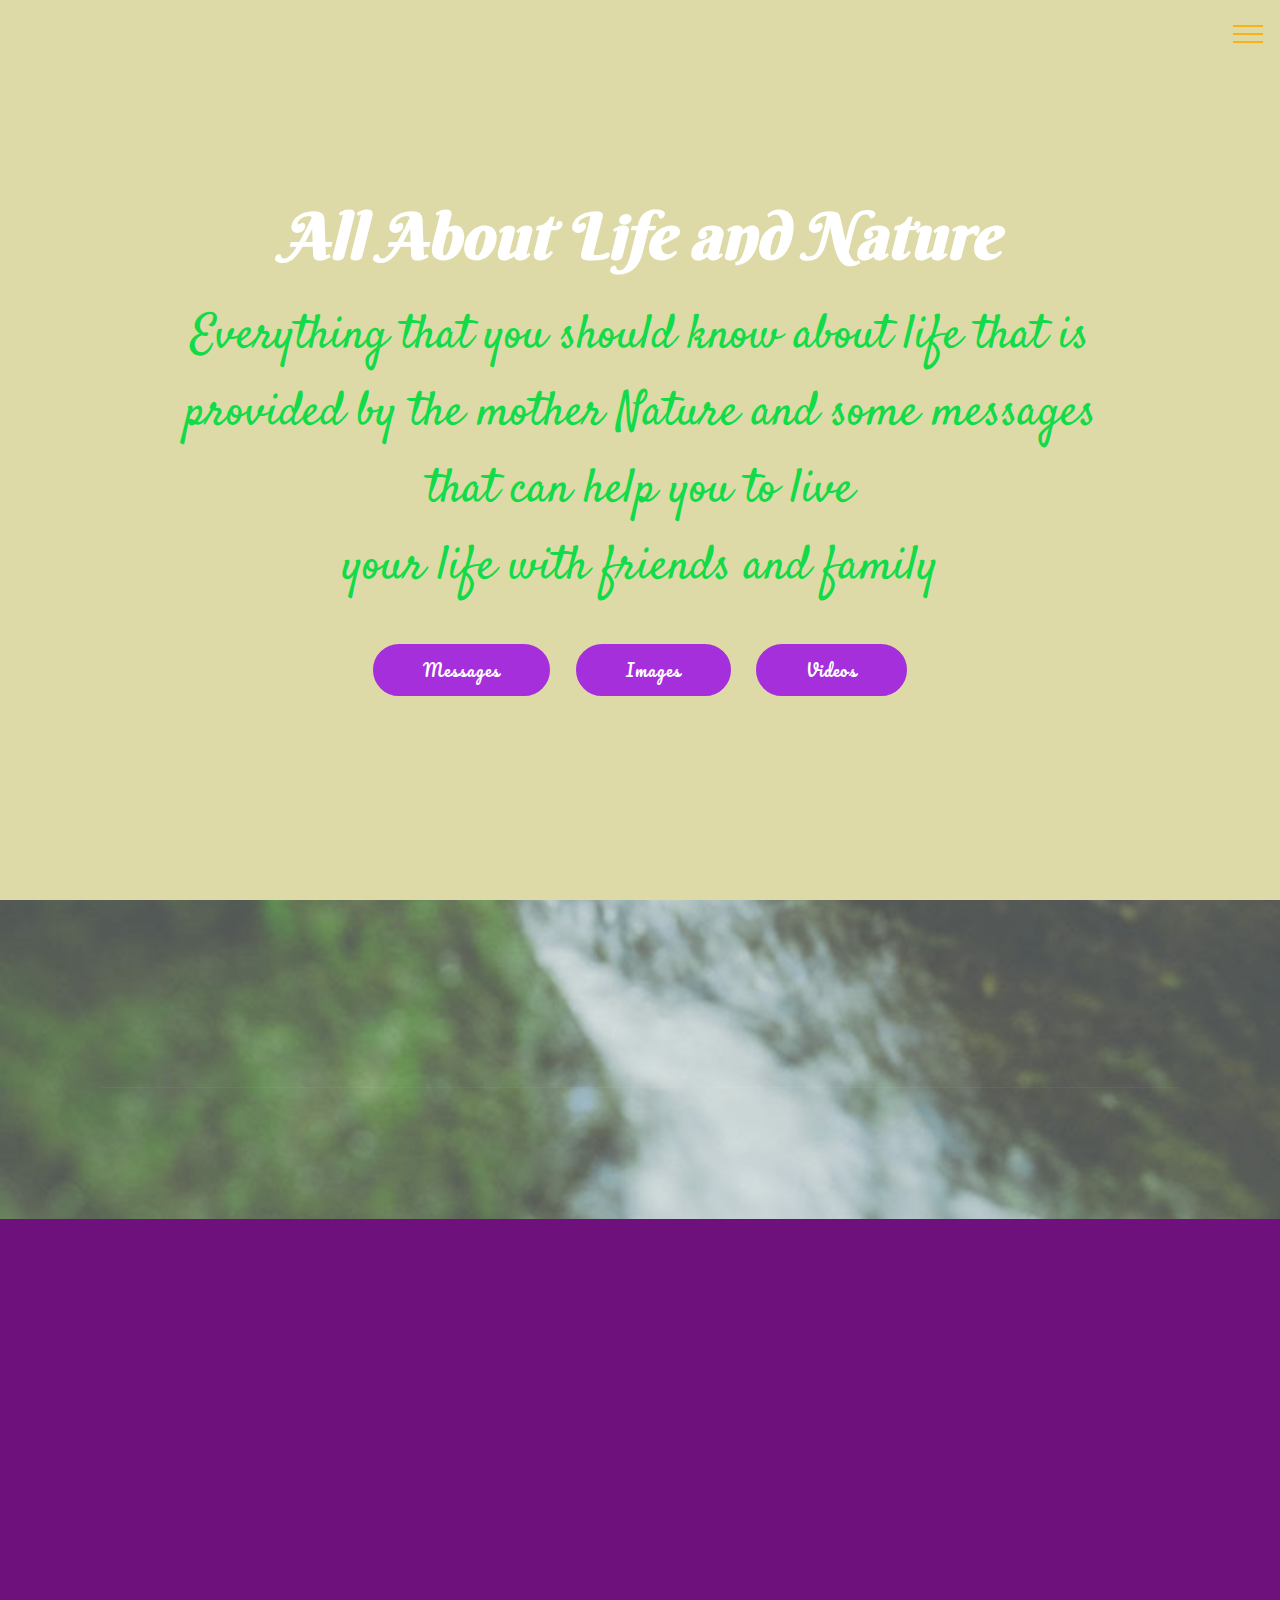
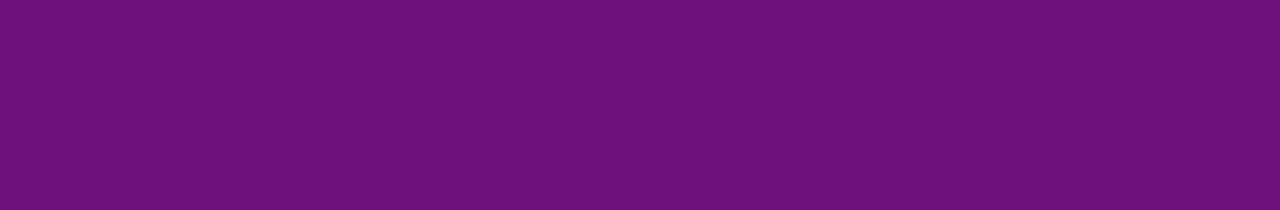
<file: index.html>
<!DOCTYPE html>
<html >
<head>
  <!-- Site made with Mobirise Website Builder v4.6.7, https://mobirise.com -->
  <meta charset="UTF-8">
  <meta http-equiv="X-UA-Compatible" content="IE=edge">
  <meta name="generator" content="Mobirise v4.6.7, mobirise.com">
  <meta name="viewport" content="width=device-width, initial-scale=1, minimum-scale=1">
  <link rel="shortcut icon" href="assets/images/logo2.png" type="image/x-icon">
  <meta name="description" content="">
  <title>Home</title>
  <link rel="stylesheet" href="assets/web/assets/mobirise-icons/mobirise-icons.css">
  <link rel="stylesheet" href="assets/tether/tether.min.css">
  <link rel="stylesheet" href="assets/soundcloud-plugin/style.css">
  <link rel="stylesheet" href="assets/bootstrap/css/bootstrap.min.css">
  <link rel="stylesheet" href="assets/bootstrap/css/bootstrap-grid.min.css">
  <link rel="stylesheet" href="assets/bootstrap/css/bootstrap-reboot.min.css">
  <link rel="stylesheet" href="assets/socicon/css/styles.css">
  <link rel="stylesheet" href="assets/dropdown/css/style.css">
  <link rel="stylesheet" href="assets/animatecss/animate.min.css">
  <link rel="stylesheet" href="assets/theme/css/style.css">
  <link rel="stylesheet" href="assets/mobirise/css/mbr-additional.css" type="text/css">
  
  
  
</head>
<body>
  <section class="menu cid-qQA0W8cyWG" once="menu" id="menu1-e">

    

    <nav class="navbar navbar-expand beta-menu navbar-dropdown align-items-center navbar-fixed-top collapsed bg-color transparent">
        <button class="navbar-toggler navbar-toggler-right" type="button" data-toggle="collapse" data-target="#navbarSupportedContent" aria-controls="navbarSupportedContent" aria-expanded="false" aria-label="Toggle navigation">
            <div class="hamburger">
                <span></span>
                <span></span>
                <span></span>
                <span></span>
            </div>
        </button>
        <div class="menu-logo">
            <div class="navbar-brand">
                
                
            </div>
        </div>
        <div class="collapse navbar-collapse" id="navbarSupportedContent">
            <ul class="navbar-nav nav-dropdown nav-right navbar-nav-top-padding" data-app-modern-menu="true"><li class="nav-item dropdown open">
                    <a class="nav-link link text-info dropdown-toggle display-4" href="index.html" data-toggle="dropdown-submenu" aria-expanded="true"><span class="mbri-add-submenu mbr-iconfont mbr-iconfont-btn" style="color: rgb(35, 35, 35);"></span>Menus</a><div class="dropdown-menu"><a class="text-info dropdown-item display-4" href="index.html"><span class="mbri-home mbr-iconfont mbr-iconfont-btn" style="color: rgb(35, 35, 35);"></span>Home</a><a class="text-info dropdown-item display-4" href="messages.html"><span class="mbri-edit mbr-iconfont mbr-iconfont-btn" style="color: rgb(35, 35, 35);"></span>Messages</a><a class="text-info dropdown-item display-4" href="images.html"><span class="mbri-image-gallery mbr-iconfont mbr-iconfont-btn" style="color: rgb(35, 35, 35);"></span>Images</a><a class="text-info dropdown-item display-4" href="videos.html"><span class="mbri-video mbr-iconfont mbr-iconfont-btn" style="color: rgb(35, 35, 35);"></span>Videos</a></div>
                </li>
                <li class="nav-item dropdown">
                    <a class="nav-link link dropdown-toggle text-info display-4" href="https://mobirise.com" data-toggle="dropdown-submenu" aria-expanded="false"><span class="mbri-search mbr-iconfont mbr-iconfont-btn" style="color: rgb(35, 35, 35);"></span>
                        
                        About Us
                    </a><div class="dropdown-menu"><a class="dropdown-item text-info display-4" href="https://mobirise.com"><span class="socicon socicon-facebook mbr-iconfont mbr-iconfont-btn"></span>Facebook</a><a class="dropdown-item text-info display-4" href="https://mobirise.com"><span class="socicon socicon-mail mbr-iconfont mbr-iconfont-btn"></span>Gmail</a></div>
                </li></ul>
            
        </div>
    </nav>
</section>

<section class="engine"><a href="https://mobirise.ws/l">html web builder</a></section><section class="cid-qQA0W9EpM3 mbr-fullscreen" data-bg-video="http://www.youtube.com/watch?v=uNCr7NdOJgw" id="header2-f">

    

    <div class="mbr-overlay" style="opacity: 0.4; background-color: rgb(196, 188, 59);"></div>

    <div class="container align-center">
        <div class="row justify-content-md-center">
            <div class="mbr-white col-md-10">
                <h1 class="mbr-section-title mbr-bold pb-3 mbr-fonts-style display-1"><em>All About Life and Nature</em></h1>
                
                <p class="mbr-text pb-3 mbr-fonts-style display-2">Everything that you should know about life that is provided by the mother Nature and some messages that can help you to live <br>your life with friends and family</p>
                <div class="mbr-section-btn"><a class="btn btn-md btn-info display-4" href="messages.html">Messages</a>
                    <a class="btn btn-md btn-info display-4" href="images.html">Images</a> <a class="btn btn-md btn-info display-4" href="videos.html">Videos</a></div>
            </div>
        </div>
    </div>
    
</section>

<section class="cid-qQA0Wb7DUY mbr-parallax-background" id="footer1-g">

    

    <div class="mbr-overlay" style="background-color: rgb(178, 204, 210); opacity: 0.4;"></div>

    <div class="container">
        <div class="media-container-row content text-white">
            <div class="col-12 col-md-3">
                <div class="media-wrap">
                    <a href="https://mobirise.com/">
                        <img src="assets/images/logo2.png" alt="Mobirise">
                    </a>
                </div>
            </div>
            <div class="col-12 col-md-3 mbr-fonts-style display-4">
                <h5 class="pb-3">
                    Address
                </h5>
                <p class="mbr-text">Mumbai, Maharashtra.<br>India.</p>
            </div>
            <div class="col-12 col-md-3 mbr-fonts-style display-4">
                <h5 class="pb-3">
                    Contacts
                </h5>
                <p class="mbr-text">
                    <a href="mailto:azurebryn.2018@gmail.com">Email: azurebryn.2018@gmail.com</a><br></p>
            </div>
            <div class="col-12 col-md-3 mbr-fonts-style display-4">
                <h5 class="pb-3"></h5>
                <p class="mbr-text"></p>
            </div>
        </div>
        <div class="footer-lower">
            <div class="media-container-row">
                <div class="col-sm-12">
                    <hr>
                </div>
            </div>
            <div class="media-container-row mbr-white">
                <div class="col-sm-6 copyright">
                    <p class="mbr-text mbr-fonts-style display-7">
                        © Copyright 2017 Mobirise - All Rights Reserved
                    </p>
                </div>
                <div class="col-md-6">
                    <div class="social-list align-right">
                        <div class="soc-item">
                            <a href="https://twitter.com/mobirise" target="_blank">
                                <span class="mbr-iconfont mbr-iconfont-social socicon-mail socicon"></span>
                            </a>
                        </div>
                        <div class="soc-item">
                            <a href="https://www.facebook.com/pages/Mobirise/1616226671953247" target="_blank">
                                <span class="socicon-facebook socicon mbr-iconfont mbr-iconfont-social"></span>
                            </a>
                        </div>
                        
                        
                        
                        
                    </div>
                </div>
            </div>
        </div>
    </div>
</section>

<section class="mbr-gallery mbr-section mbr-section--no-padding mbr-soundcloud-container" id="soundcloud1-14" data-rv-view="9" style="background-color: rgb(111, 17, 124); padding-top: 6rem; padding-bottom: 6rem;">
    <!-- Gallery -->
    <div class="mbr-section__container mbr-gallery-layout-article addons-container addons-row">
            <div class=" addons-container-inner">
                <figure class="mbr-figure mbr-figure--wysiwyg mbr-figure--full-width mbr-figure--caption-outside-bottom">
                    <iframe class="mbr-embedded-video" frameborder="0" allowfullscreen="" src="https://w.soundcloud.com/player/?url=http%3A%2F%2Fapi.soundcloud.com%2Ftracks%2F234652184&amp;amp;auto_play=true&amp;amp;hide_related=false&amp;amp;show_comments=true&amp;amp;show_user=true&amp;amp;show_reposts=false&amp;amp;visual=true"></iframe>
                </figure>
            </div>
        <div class="clearfix"></div>
    </div>
</section>


  <script src="assets/web/assets/jquery/jquery.min.js"></script>
  <script src="assets/popper/popper.min.js"></script>
  <script src="assets/tether/tether.min.js"></script>
  <script src="assets/bootstrap/js/bootstrap.min.js"></script>
  <script src="assets/dropdown/js/script.min.js"></script>
  <script src="assets/smoothscroll/smooth-scroll.js"></script>
  <script src="assets/viewportchecker/jquery.viewportchecker.js"></script>
  <script src="assets/ytplayer/jquery.mb.ytplayer.min.js"></script>
  <script src="assets/vimeoplayer/jquery.mb.vimeo_player.js"></script>
  <script src="assets/parallax/jarallax.min.js"></script>
  <script src="assets/touchswipe/jquery.touch-swipe.min.js"></script>
  <script src="assets/theme/js/script.js"></script>
  
  
  <input name="animation" type="hidden">
  </body>
</html>
</file>
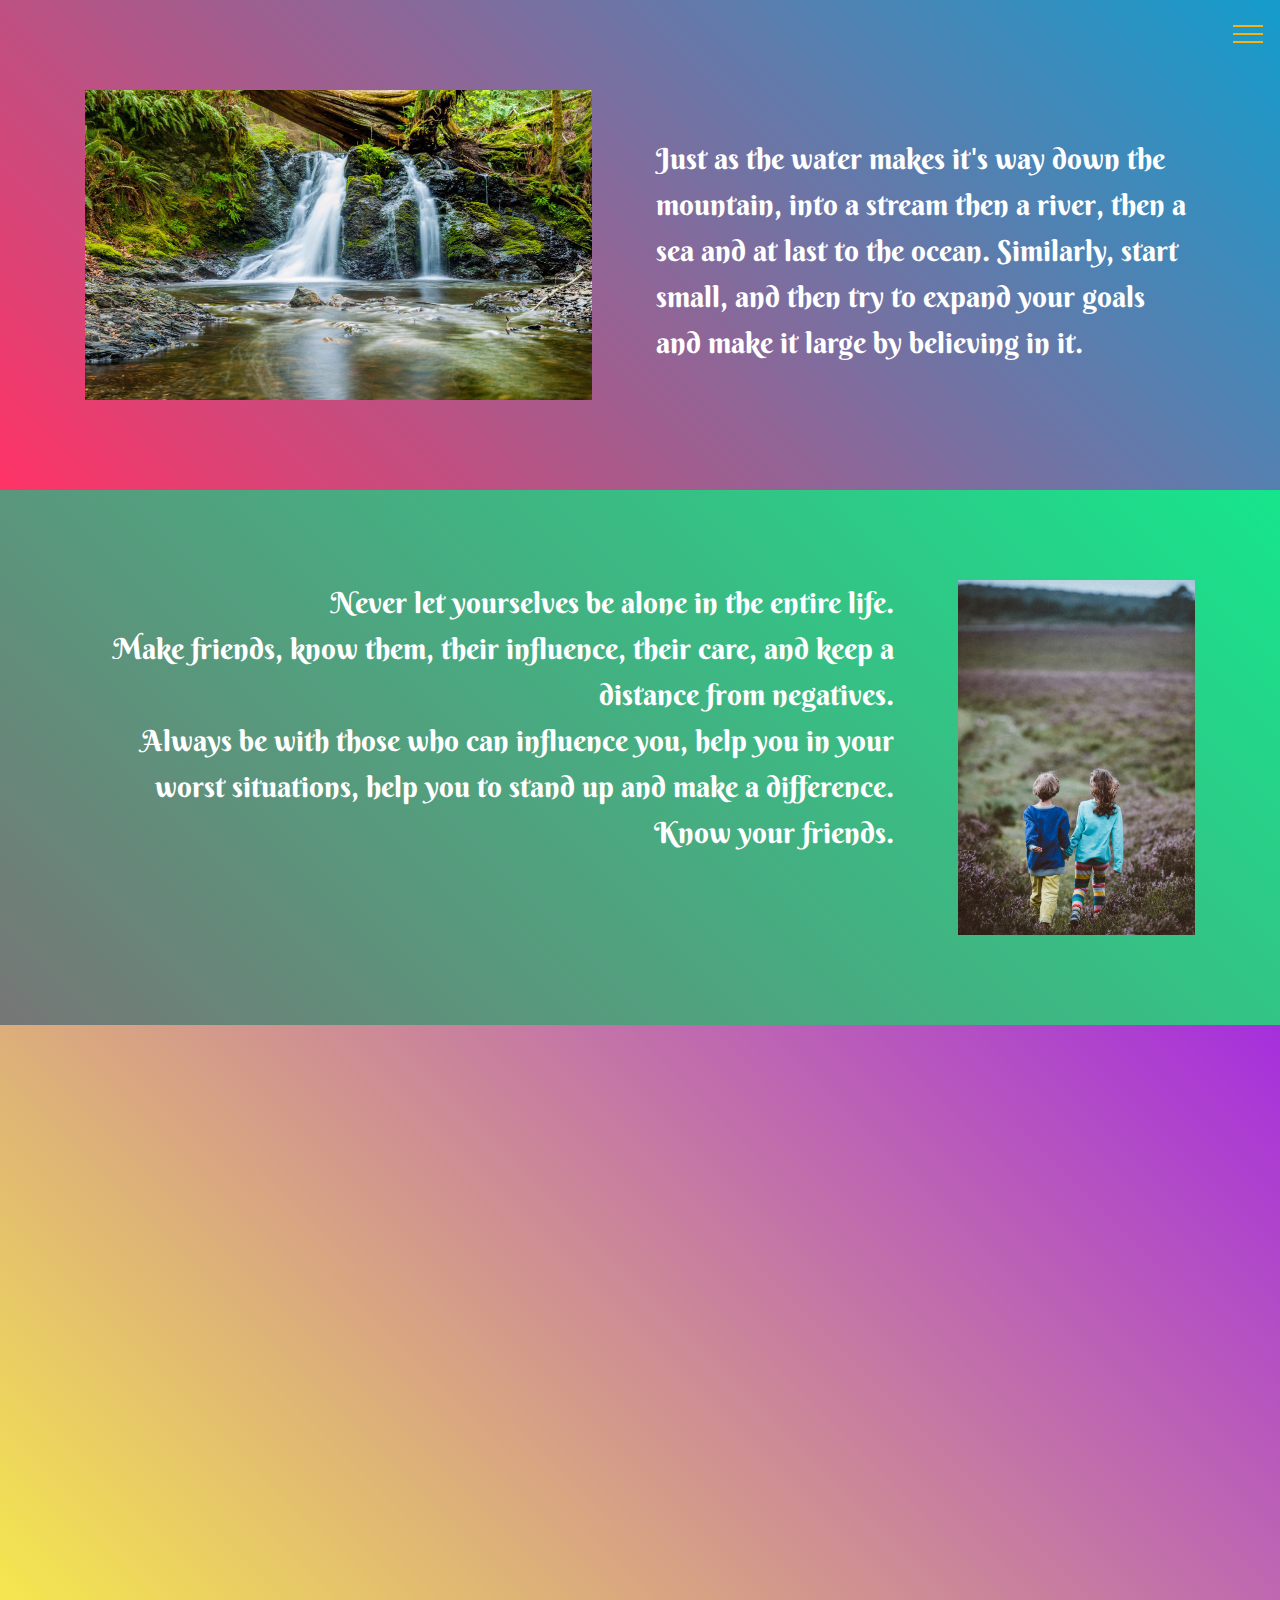
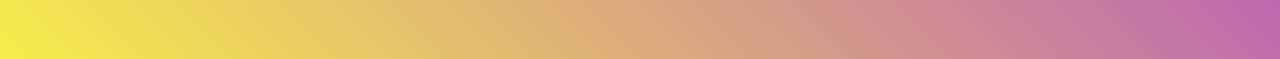
<file: images.html>
<!DOCTYPE html>
<html >
<head>
  <!-- Site made with Mobirise Website Builder v4.6.7, https://mobirise.com -->
  <meta charset="UTF-8">
  <meta http-equiv="X-UA-Compatible" content="IE=edge">
  <meta name="generator" content="Mobirise v4.6.7, mobirise.com">
  <meta name="viewport" content="width=device-width, initial-scale=1, minimum-scale=1">
  <link rel="shortcut icon" href="assets/images/logo2.png" type="image/x-icon">
  <meta name="description" content="Images of every pokemon in anime">
  <title>Images</title>
  <link rel="stylesheet" href="assets/web/assets/mobirise-icons/mobirise-icons.css">
  <link rel="stylesheet" href="assets/tether/tether.min.css">
  <link rel="stylesheet" href="assets/soundcloud-plugin/style.css">
  <link rel="stylesheet" href="assets/bootstrap/css/bootstrap.min.css">
  <link rel="stylesheet" href="assets/bootstrap/css/bootstrap-grid.min.css">
  <link rel="stylesheet" href="assets/bootstrap/css/bootstrap-reboot.min.css">
  <link rel="stylesheet" href="assets/dropdown/css/style.css">
  <link rel="stylesheet" href="assets/animatecss/animate.min.css">
  <link rel="stylesheet" href="assets/socicon/css/styles.css">
  <link rel="stylesheet" href="assets/theme/css/style.css">
  <link rel="stylesheet" href="assets/mobirise/css/mbr-additional.css" type="text/css">
  
  
  
</head>
<body>
  <section class="menu cid-qR9Q1O5XQw" once="menu" id="menu1-i">

    

    <nav class="navbar navbar-expand beta-menu navbar-dropdown align-items-center navbar-fixed-top collapsed bg-color transparent">
        <button class="navbar-toggler navbar-toggler-right" type="button" data-toggle="collapse" data-target="#navbarSupportedContent" aria-controls="navbarSupportedContent" aria-expanded="false" aria-label="Toggle navigation">
            <div class="hamburger">
                <span></span>
                <span></span>
                <span></span>
                <span></span>
            </div>
        </button>
        <div class="menu-logo">
            <div class="navbar-brand">
                
                
            </div>
        </div>
        <div class="collapse navbar-collapse" id="navbarSupportedContent">
            <ul class="navbar-nav nav-dropdown nav-right navbar-nav-top-padding" data-app-modern-menu="true"><li class="nav-item dropdown open">
                    <a class="nav-link link text-info dropdown-toggle display-4" href="index.html" data-toggle="dropdown-submenu" aria-expanded="true"><span class="mbri-add-submenu mbr-iconfont mbr-iconfont-btn" style="color: rgb(35, 35, 35);"></span>Menus</a><div class="dropdown-menu"><a class="text-info dropdown-item display-4" href="index.html"><span class="mbri-home mbr-iconfont mbr-iconfont-btn" style="color: rgb(35, 35, 35);"></span>Home</a><a class="text-info dropdown-item display-4" href="messages.html"><span class="mbri-edit mbr-iconfont mbr-iconfont-btn" style="color: rgb(35, 35, 35);"></span>Messages</a><a class="text-info dropdown-item display-4" href="images.html"><span class="mbri-image-gallery mbr-iconfont mbr-iconfont-btn" style="color: rgb(35, 35, 35);"></span>Images</a><a class="text-info dropdown-item display-4" href="videos.html"><span class="mbri-video mbr-iconfont mbr-iconfont-btn" style="color: rgb(35, 35, 35);"></span>Videos</a></div>
                </li>
                <li class="nav-item dropdown">
                    <a class="nav-link link dropdown-toggle text-info display-4" href="https://mobirise.com" data-toggle="dropdown-submenu" aria-expanded="false"><span class="mbri-search mbr-iconfont mbr-iconfont-btn" style="color: rgb(35, 35, 35);"></span>
                        
                        About Us
                    </a><div class="dropdown-menu"><a class="dropdown-item text-info display-4" href="https://mobirise.com"><span class="socicon socicon-facebook mbr-iconfont mbr-iconfont-btn"></span>Facebook</a><a class="dropdown-item text-info display-4" href="https://mobirise.com"><span class="socicon socicon-mail mbr-iconfont mbr-iconfont-btn"></span>Gmail</a></div>
                </li></ul>
            
        </div>
    </nav>
</section>

<section class="engine"><a href="https://mobirise.ws/q">offline web page maker download</a></section><section class="header3 cid-qRfyktEWNu" id="header3-y">

    

    

    <div class="container">
        <div class="media-container-row">
            <div class="mbr-figure" style="width: 100%;">
                <img src="assets/images/mbr-1014x620.jpg" alt="Mobirise" title="">
            </div>

            <div class="media-content">
                
                
                <div class="mbr-section-text mbr-white pb-3 ">
                    <p class="mbr-text mbr-fonts-style display-5">
                        <br>Just as the water makes it's way down the mountain, into a stream then a river, then a sea and at last to the ocean. Similarly, start small, and then try to expand your goals and make it large by believing in it.</p>
                </div>
                
            </div>
        </div>
    </div>

</section>

<section class="header3 cid-qRfyky2abA" id="header3-z">

    

    

    <div class="container">
        <div class="media-container-row">
            <div class="mbr-figure" style="width: 35%;">
                <img src="assets/images/mbr-719x1080.jpg" alt="Mobirise" title="">
            </div>

            <div class="media-content">
                
                
                <div class="mbr-section-text mbr-white pb-3 ">
                    <p class="mbr-text mbr-fonts-style display-5">Never let yourselves be alone in the entire life.<br>Make friends, know them, their influence, their care, and keep a distance from negatives.<br>Always be with those who can influence you, help you in your worst situations, help you to stand up and make a difference.<br>Know your friends.</p>
                </div>
                
            </div>
        </div>
    </div>

</section>

<section class="header3 cid-qRfypr5ADh" id="header3-12">

    

    

    <div class="container">
        <div class="media-container-row">
            <div class="mbr-figure" style="width: 125%;">
                <img src="assets/images/mbr-721x1080.jpg" alt="Mobirise" title="">
            </div>

            <div class="media-content">
                
                
                <div class="mbr-section-text mbr-white pb-3 ">
                    <p class="mbr-text mbr-fonts-style display-7">
                        Bamboos are the tallest of all grasses.<br>Even though they are the tallest of grasses but they bow down during floods.<br>After the floods are gone they arise again to their positions, and become tall and majestic once again.<br>Be like the bamboos. When there are hard times accept them and bow down.&nbsp;<br>Surrender to the currents of hard times.<br>When they are over rise like the Bamboo and gain your place among others.</p>
                </div>
                
            </div>
        </div>
    </div>

</section>


  <script src="assets/web/assets/jquery/jquery.min.js"></script>
  <script src="assets/popper/popper.min.js"></script>
  <script src="assets/tether/tether.min.js"></script>
  <script src="assets/bootstrap/js/bootstrap.min.js"></script>
  <script src="assets/smoothscroll/smooth-scroll.js"></script>
  <script src="assets/dropdown/js/script.min.js"></script>
  <script src="assets/touchswipe/jquery.touch-swipe.min.js"></script>
  <script src="assets/viewportchecker/jquery.viewportchecker.js"></script>
  <script src="assets/theme/js/script.js"></script>
  
  
  <input name="animation" type="hidden">
  </body>
</html>
</file>
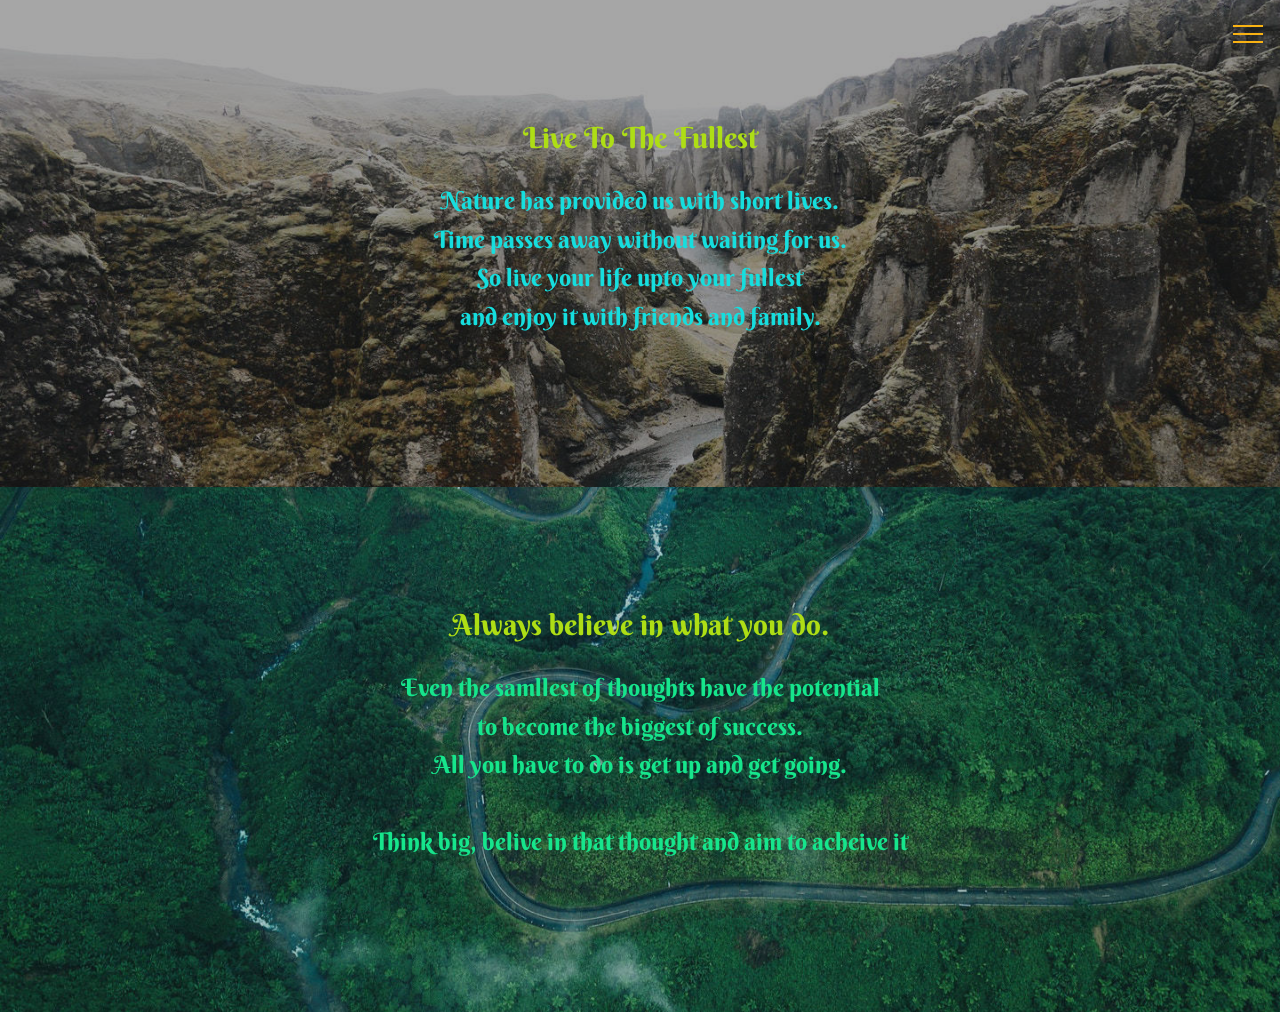
<file: messages.html>
<!DOCTYPE html>
<html >
<head>
  <!-- Site made with Mobirise Website Builder v4.6.7, https://mobirise.com -->
  <meta charset="UTF-8">
  <meta http-equiv="X-UA-Compatible" content="IE=edge">
  <meta name="generator" content="Mobirise v4.6.7, mobirise.com">
  <meta name="viewport" content="width=device-width, initial-scale=1, minimum-scale=1">
  <link rel="shortcut icon" href="assets/images/logo2.png" type="image/x-icon">
  <meta name="description" content="">
  <title>Messages</title>
  <link rel="stylesheet" href="assets/web/assets/mobirise-icons/mobirise-icons.css">
  <link rel="stylesheet" href="assets/tether/tether.min.css">
  <link rel="stylesheet" href="assets/soundcloud-plugin/style.css">
  <link rel="stylesheet" href="assets/bootstrap/css/bootstrap.min.css">
  <link rel="stylesheet" href="assets/bootstrap/css/bootstrap-grid.min.css">
  <link rel="stylesheet" href="assets/bootstrap/css/bootstrap-reboot.min.css">
  <link rel="stylesheet" href="assets/socicon/css/styles.css">
  <link rel="stylesheet" href="assets/animatecss/animate.min.css">
  <link rel="stylesheet" href="assets/dropdown/css/style.css">
  <link rel="stylesheet" href="assets/theme/css/style.css">
  <link rel="stylesheet" href="assets/mobirise/css/mbr-additional.css" type="text/css">
  
  
  
</head>
<body>
  <section class="menu cid-qQA0W8cyWG" once="menu" id="menu1-h">

    

    <nav class="navbar navbar-expand beta-menu navbar-dropdown align-items-center navbar-fixed-top collapsed bg-color transparent">
        <button class="navbar-toggler navbar-toggler-right" type="button" data-toggle="collapse" data-target="#navbarSupportedContent" aria-controls="navbarSupportedContent" aria-expanded="false" aria-label="Toggle navigation">
            <div class="hamburger">
                <span></span>
                <span></span>
                <span></span>
                <span></span>
            </div>
        </button>
        <div class="menu-logo">
            <div class="navbar-brand">
                
                
            </div>
        </div>
        <div class="collapse navbar-collapse" id="navbarSupportedContent">
            <ul class="navbar-nav nav-dropdown nav-right navbar-nav-top-padding" data-app-modern-menu="true"><li class="nav-item dropdown open">
                    <a class="nav-link link text-info dropdown-toggle display-4" href="index.html" data-toggle="dropdown-submenu" aria-expanded="true"><span class="mbri-add-submenu mbr-iconfont mbr-iconfont-btn" style="color: rgb(35, 35, 35);"></span>Menus</a><div class="dropdown-menu"><a class="text-info dropdown-item display-4" href="index.html"><span class="mbri-home mbr-iconfont mbr-iconfont-btn" style="color: rgb(35, 35, 35);"></span>Home</a><a class="text-info dropdown-item display-4" href="messages.html"><span class="mbri-edit mbr-iconfont mbr-iconfont-btn" style="color: rgb(35, 35, 35);"></span>Messages</a><a class="text-info dropdown-item display-4" href="images.html"><span class="mbri-image-gallery mbr-iconfont mbr-iconfont-btn" style="color: rgb(35, 35, 35);"></span>Images</a><a class="text-info dropdown-item display-4" href="videos.html"><span class="mbri-video mbr-iconfont mbr-iconfont-btn" style="color: rgb(35, 35, 35);"></span>Videos</a></div>
                </li>
                <li class="nav-item dropdown">
                    <a class="nav-link link dropdown-toggle text-info display-4" href="https://mobirise.com" data-toggle="dropdown-submenu" aria-expanded="false"><span class="mbri-search mbr-iconfont mbr-iconfont-btn" style="color: rgb(35, 35, 35);"></span>
                        
                        About Us
                    </a><div class="dropdown-menu"><a class="dropdown-item text-info display-4" href="https://mobirise.com"><span class="socicon socicon-facebook mbr-iconfont mbr-iconfont-btn"></span>Facebook</a><a class="dropdown-item text-info display-4" href="https://mobirise.com"><span class="socicon socicon-mail mbr-iconfont mbr-iconfont-btn"></span>Gmail</a></div>
                </li></ul>
            
        </div>
    </nav>
</section>

<section class="engine"><a href="https://mobirise.ws/e">best web development software</a></section><section class="mbr-section content5 cid-qRar6pzRSq mbr-parallax-background" id="content5-q">

    

    <div class="mbr-overlay" style="opacity: 0.4; background-color: rgb(35, 35, 35);">
    </div>

    <div class="container">
        <div class="media-container-row">
            <div class="title col-12 col-md-8">
                
                <h3 class="mbr-section-subtitle align-center mbr-light mbr-white pb-3 mbr-fonts-style display-5">Live To The Fullest</h3>
                <p class="mbr-text align-center mbr-white pb-3 mbr-fonts-style display-7">Nature has provided us with short lives. 
<br>Time passes away without waiting for us.
<br>So live your life upto your fullest 
<br>and enjoy it with friends and family.</p>
                
            </div>
        </div>
    </div>
</section>

<section class="mbr-section content5 cid-qRavwwjiWl mbr-parallax-background" id="content5-r">

    

    <div class="mbr-overlay" style="opacity: 0.2; background-color: rgb(10, 77, 48);">
    </div>

    <div class="container">
        <div class="media-container-row">
            <div class="title col-12 col-md-8">
                
                <h3 class="mbr-section-subtitle align-center mbr-light mbr-white pb-3 mbr-fonts-style display-5">Always believe in what you do.<br></h3>
                <p class="mbr-text align-center mbr-white pb-3 mbr-fonts-style display-7">
                    Even the samllest of thoughts have the potential<br>to become the biggest of success.<br>All you have to do is get up and get going.<br><br>Think big, belive in that thought and aim to acheive it</p>
                
            </div>
        </div>
    </div>
</section>


  <script src="assets/web/assets/jquery/jquery.min.js"></script>
  <script src="assets/popper/popper.min.js"></script>
  <script src="assets/tether/tether.min.js"></script>
  <script src="assets/bootstrap/js/bootstrap.min.js"></script>
  <script src="assets/smoothscroll/smooth-scroll.js"></script>
  <script src="assets/touchswipe/jquery.touch-swipe.min.js"></script>
  <script src="assets/viewportchecker/jquery.viewportchecker.js"></script>
  <script src="assets/parallax/jarallax.min.js"></script>
  <script src="assets/dropdown/js/script.min.js"></script>
  <script src="assets/theme/js/script.js"></script>
  
  
  <input name="animation" type="hidden">
  </body>
</html>
</file>
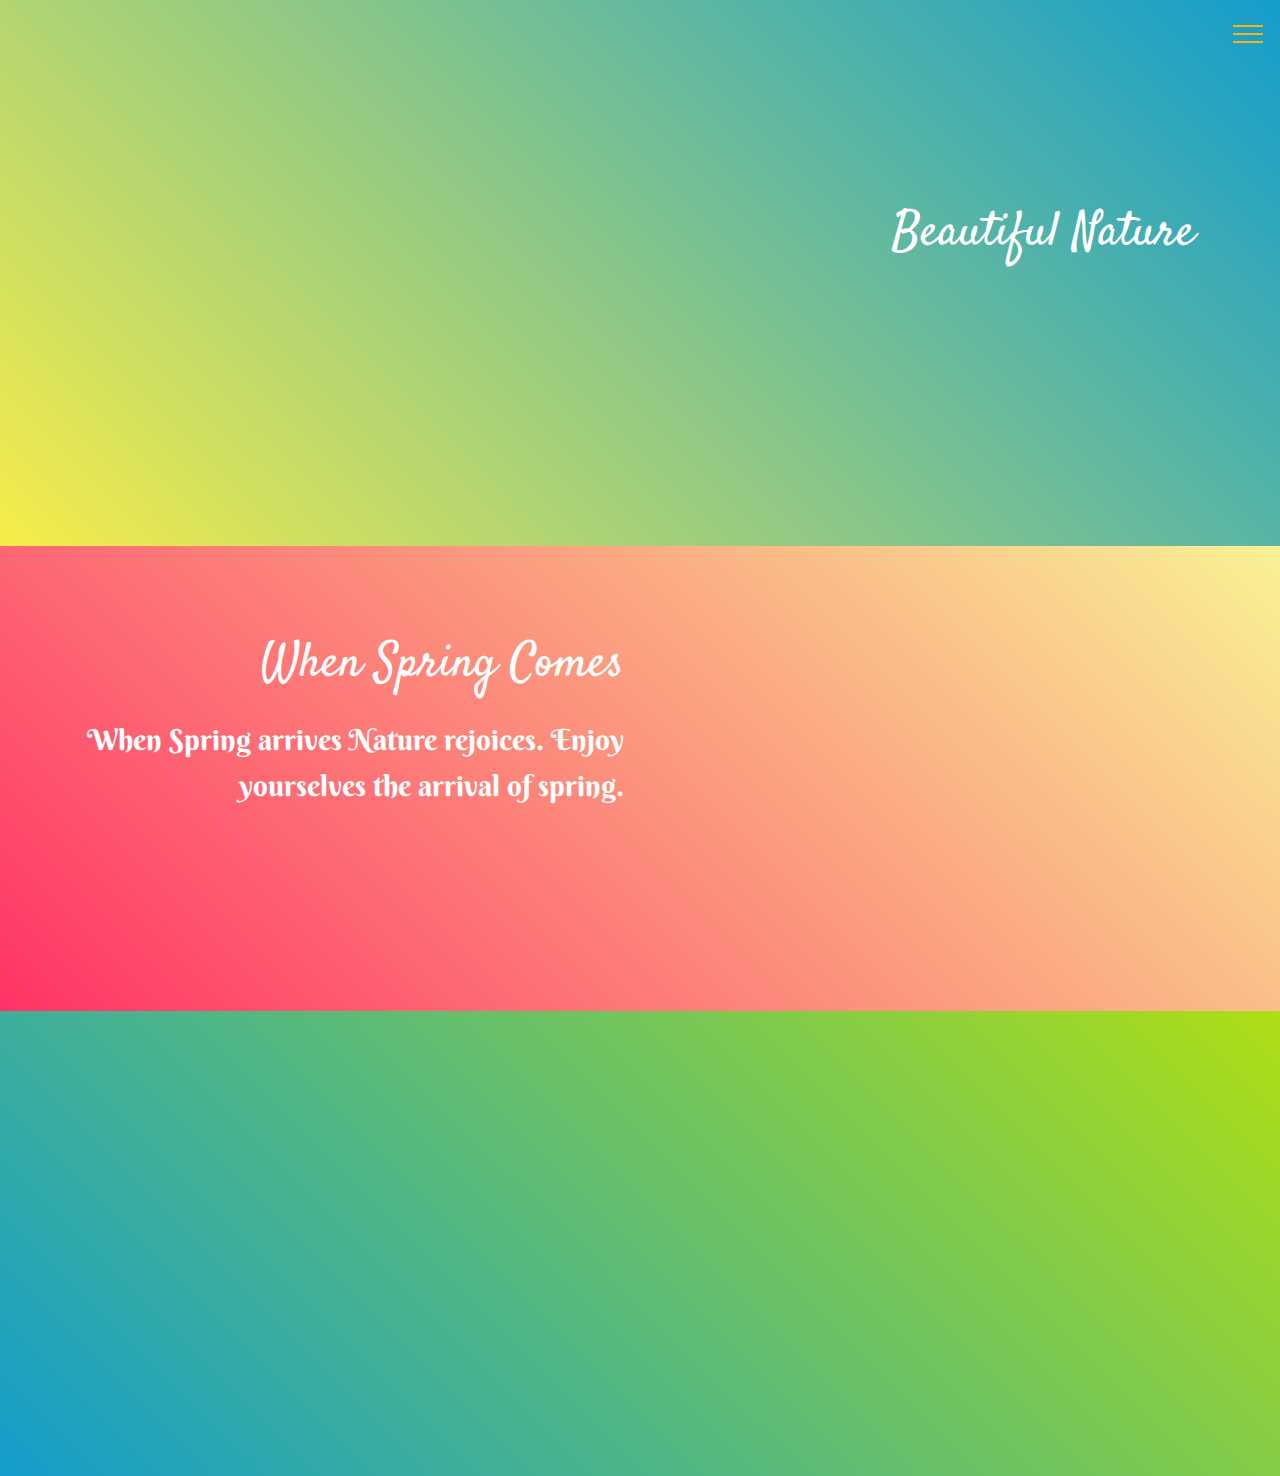
<file: videos.html>
<!DOCTYPE html>
<html >
<head>
  <!-- Site made with Mobirise Website Builder v4.6.7, https://mobirise.com -->
  <meta charset="UTF-8">
  <meta http-equiv="X-UA-Compatible" content="IE=edge">
  <meta name="generator" content="Mobirise v4.6.7, mobirise.com">
  <meta name="viewport" content="width=device-width, initial-scale=1, minimum-scale=1">
  <link rel="shortcut icon" href="assets/images/logo2.png" type="image/x-icon">
  <meta name="description" content="Information related  to all the pokemons">
  <title>Videos</title>
  <link rel="stylesheet" href="assets/web/assets/mobirise-icons/mobirise-icons.css">
  <link rel="stylesheet" href="assets/tether/tether.min.css">
  <link rel="stylesheet" href="assets/soundcloud-plugin/style.css">
  <link rel="stylesheet" href="assets/bootstrap/css/bootstrap.min.css">
  <link rel="stylesheet" href="assets/bootstrap/css/bootstrap-grid.min.css">
  <link rel="stylesheet" href="assets/bootstrap/css/bootstrap-reboot.min.css">
  <link rel="stylesheet" href="assets/dropdown/css/style.css">
  <link rel="stylesheet" href="assets/animatecss/animate.min.css">
  <link rel="stylesheet" href="assets/socicon/css/styles.css">
  <link rel="stylesheet" href="assets/theme/css/style.css">
  <link rel="stylesheet" href="assets/mobirise/css/mbr-additional.css" type="text/css">
  
  
  
</head>
<body>
  <section class="menu cid-qRaqqDCve6" once="menu" id="menu1-n">

    

    <nav class="navbar navbar-expand beta-menu navbar-dropdown align-items-center navbar-fixed-top collapsed bg-color transparent">
        <button class="navbar-toggler navbar-toggler-right" type="button" data-toggle="collapse" data-target="#navbarSupportedContent" aria-controls="navbarSupportedContent" aria-expanded="false" aria-label="Toggle navigation">
            <div class="hamburger">
                <span></span>
                <span></span>
                <span></span>
                <span></span>
            </div>
        </button>
        <div class="menu-logo">
            <div class="navbar-brand">
                
                
            </div>
        </div>
        <div class="collapse navbar-collapse" id="navbarSupportedContent">
            <ul class="navbar-nav nav-dropdown nav-right navbar-nav-top-padding" data-app-modern-menu="true"><li class="nav-item dropdown open">
                    <a class="nav-link link text-info dropdown-toggle display-4" href="index.html" data-toggle="dropdown-submenu" aria-expanded="true"><span class="mbri-add-submenu mbr-iconfont mbr-iconfont-btn" style="color: rgb(35, 35, 35);"></span>Menus</a><div class="dropdown-menu"><a class="text-info dropdown-item display-4" href="index.html"><span class="mbri-home mbr-iconfont mbr-iconfont-btn" style="color: rgb(35, 35, 35);"></span>Home</a><a class="text-info dropdown-item display-4" href="messages.html"><span class="mbri-edit mbr-iconfont mbr-iconfont-btn" style="color: rgb(35, 35, 35);"></span>Messages</a><a class="text-info dropdown-item display-4" href="images.html"><span class="mbri-image-gallery mbr-iconfont mbr-iconfont-btn" style="color: rgb(35, 35, 35);"></span>Images</a><a class="text-info dropdown-item display-4" href="videos.html"><span class="mbri-video mbr-iconfont mbr-iconfont-btn" style="color: rgb(35, 35, 35);"></span>Videos</a></div>
                </li>
                <li class="nav-item dropdown">
                    <a class="nav-link link dropdown-toggle text-info display-4" href="https://mobirise.com" data-toggle="dropdown-submenu" aria-expanded="false"><span class="mbri-search mbr-iconfont mbr-iconfont-btn" style="color: rgb(35, 35, 35);"></span>
                        
                        About Us
                    </a><div class="dropdown-menu"><a class="dropdown-item text-info display-4" href="https://mobirise.com"><span class="socicon socicon-facebook mbr-iconfont mbr-iconfont-btn"></span>Facebook</a><a class="dropdown-item text-info display-4" href="https://mobirise.com"><span class="socicon socicon-mail mbr-iconfont mbr-iconfont-btn"></span>Gmail</a></div>
                </li></ul>
            
        </div>
    </nav>
</section>

<section class="engine"><a href="https://mobirise.ws/f">simple web builder</a></section><section class="header7 cid-qRfvREgukt" id="header7-v">

    

    

    <div class="container">
        <div class="media-container-row">

            <div class="media-content align-right">
                <h1 class="mbr-section-title mbr-white pb-3 mbr-fonts-style display-2">
                    <br><br>Beautiful Nature
                </h1>
                <div class="mbr-section-text mbr-white pb-3">
                    
                </div>
                
            </div>

            <div class="mbr-figure" style="width: 170%;"><iframe class="mbr-embedded-video" src="https://www.youtube.com/embed/XhHCcH7hyqo?rel=0&amp;amp;showinfo=0&amp;autoplay=0&amp;loop=0" width="1280" height="720" frameborder="0" allowfullscreen></iframe></div>

        </div>
    </div>
</section>

<section class="header7 cid-qRfvTncQUc" id="header7-w">

    

    

    <div class="container">
        <div class="media-container-row">

            <div class="media-content align-right">
                <h1 class="mbr-section-title mbr-white pb-3 mbr-fonts-style display-2">When Spring Comes</h1>
                <div class="mbr-section-text mbr-white pb-3">
                    <p class="mbr-text mbr-fonts-style display-5">
                        When Spring arrives Nature rejoices. Enjoy yourselves the arrival of spring.</p>
                </div>
                
            </div>

            <div class="mbr-figure" style="width: 100%;"><iframe class="mbr-embedded-video" src="https://www.youtube.com/embed/TEiHsnfzrZA?rel=0&amp;amp;showinfo=0&amp;autoplay=0&amp;loop=0" width="1280" height="720" frameborder="0" allowfullscreen></iframe></div>

        </div>
    </div>
</section>

<section class="header7 cid-qRfvTR4ggS" id="header7-x">

    

    

    <div class="container">
        <div class="media-container-row">

            <div class="media-content align-right">
                <h1 class="mbr-section-title mbr-white pb-3 mbr-fonts-style display-2">
                    Unbelievable Animals that saved other Animals</h1>
                <div class="mbr-section-text mbr-white pb-3">
                    <p class="mbr-text mbr-fonts-style display-5">
                        Amazing animals that saved other animals.<br>HEROES AMONG ANIMALS!!</p>
                </div>
                
            </div>

            <div class="mbr-figure" style="width: 100%;"><iframe class="mbr-embedded-video" src="https://www.youtube.com/embed/NTcw012d2ag?rel=0&amp;amp;showinfo=0&amp;autoplay=0&amp;loop=0" width="1280" height="720" frameborder="0" allowfullscreen></iframe></div>

        </div>
    </div>
</section>


  <script src="assets/web/assets/jquery/jquery.min.js"></script>
  <script src="assets/popper/popper.min.js"></script>
  <script src="assets/tether/tether.min.js"></script>
  <script src="assets/bootstrap/js/bootstrap.min.js"></script>
  <script src="assets/smoothscroll/smooth-scroll.js"></script>
  <script src="assets/dropdown/js/script.min.js"></script>
  <script src="assets/touchswipe/jquery.touch-swipe.min.js"></script>
  <script src="assets/viewportchecker/jquery.viewportchecker.js"></script>
  <script src="assets/theme/js/script.js"></script>
  
  
  <input name="animation" type="hidden">
  </body>
</html>
</file>
<file: assets/web/assets/mobirise-icons/mobirise-icons.css>
@font-face {
  font-family: 'MobiriseIcons';
  src:  url('mobirise-icons.eot?spat4u');
  src:  url('mobirise-icons.eot?spat4u#iefix') format('embedded-opentype'),
    url('mobirise-icons.ttf?spat4u') format('truetype'),
    url('mobirise-icons.woff?spat4u') format('woff'),
    url('mobirise-icons.svg?spat4u#MobiriseIcons') format('svg');
  font-weight: normal;
  font-style: normal;
}

[class^="mbri-"], [class*=" mbri-"] {
  /* use !important to prevent issues with browser extensions that change fonts */
  font-family: MobiriseIcons !important;
  speak: none;
  font-style: normal;
  font-weight: normal;
  font-variant: normal;
  text-transform: none;
  line-height: 1;

  /* Better Font Rendering =========== */
  -webkit-font-smoothing: antialiased;
  -moz-osx-font-smoothing: grayscale;
}

.mbri-add-submenu:before {
  content: "\e900";
}
.mbri-alert:before {
  content: "\e901";
}
.mbri-align-center:before {
  content: "\e902";
}
.mbri-align-justify:before {
  content: "\e903";
}
.mbri-align-left:before {
  content: "\e904";
}
.mbri-align-right:before {
  content: "\e905";
}
.mbri-android:before {
  content: "\e906";
}
.mbri-apple:before {
  content: "\e907";
}
.mbri-arrow-down:before {
  content: "\e908";
}
.mbri-arrow-next:before {
  content: "\e909";
}
.mbri-arrow-prev:before {
  content: "\e90a";
}
.mbri-arrow-up:before {
  content: "\e90b";
}
.mbri-bold:before {
  content: "\e90c";
}
.mbri-bookmark:before {
  content: "\e90d";
}
.mbri-bootstrap:before {
  content: "\e90e";
}
.mbri-briefcase:before {
  content: "\e90f";
}
.mbri-browse:before {
  content: "\e910";
}
.mbri-bulleted-list:before {
  content: "\e911";
}
.mbri-calendar:before {
  content: "\e912";
}
.mbri-camera:before {
  content: "\e913";
}
.mbri-cart-add:before {
  content: "\e914";
}
.mbri-cart-full:before {
  content: "\e915";
}
.mbri-cash:before {
  content: "\e916";
}
.mbri-change-style:before {
  content: "\e917";
}
.mbri-chat:before {
  content: "\e918";
}
.mbri-clock:before {
  content: "\e919";
}
.mbri-close:before {
  content: "\e91a";
}
.mbri-cloud:before {
  content: "\e91b";
}
.mbri-code:before {
  content: "\e91c";
}
.mbri-contact-form:before {
  content: "\e91d";
}
.mbri-credit-card:before {
  content: "\e91e";
}
.mbri-cursor-click:before {
  content: "\e91f";
}
.mbri-cust-feedback:before {
  content: "\e920";
}
.mbri-database:before {
  content: "\e921";
}
.mbri-delivery:before {
  content: "\e922";
}
.mbri-desktop:before {
  content: "\e923";
}
.mbri-devices:before {
  content: "\e924";
}
.mbri-down:before {
  content: "\e925";
}
.mbri-download:before {
  content: "\e989";
}
.mbri-drag-n-drop:before {
  content: "\e927";
}
.mbri-drag-n-drop2:before {
  content: "\e928";
}
.mbri-edit:before {
  content: "\e929";
}
.mbri-edit2:before {
  content: "\e92a";
}
.mbri-error:before {
  content: "\e92b";
}
.mbri-extension:before {
  content: "\e92c";
}
.mbri-features:before {
  content: "\e92d";
}
.mbri-file:before {
  content: "\e92e";
}
.mbri-flag:before {
  content: "\e92f";
}
.mbri-folder:before {
  content: "\e930";
}
.mbri-gift:before {
  content: "\e931";
}
.mbri-github:before {
  content: "\e932";
}
.mbri-globe:before {
  content: "\e933";
}
.mbri-globe-2:before {
  content: "\e934";
}
.mbri-growing-chart:before {
  content: "\e935";
}
.mbri-hearth:before {
  content: "\e936";
}
.mbri-help:before {
  content: "\e937";
}
.mbri-home:before {
  content: "\e938";
}
.mbri-hot-cup:before {
  content: "\e939";
}
.mbri-idea:before {
  content: "\e93a";
}
.mbri-image-gallery:before {
  content: "\e93b";
}
.mbri-image-slider:before {
  content: "\e93c";
}
.mbri-info:before {
  content: "\e93d";
}
.mbri-italic:before {
  content: "\e93e";
}
.mbri-key:before {
  content: "\e93f";
}
.mbri-laptop:before {
  content: "\e940";
}
.mbri-layers:before {
  content: "\e941";
}
.mbri-left-right:before {
  content: "\e942";
}
.mbri-left:before {
  content: "\e943";
}
.mbri-letter:before {
  content: "\e944";
}
.mbri-like:before {
  content: "\e945";
}
.mbri-link:before {
  content: "\e946";
}
.mbri-lock:before {
  content: "\e947";
}
.mbri-login:before {
  content: "\e948";
}
.mbri-logout:before {
  content: "\e949";
}
.mbri-magic-stick:before {
  content: "\e94a";
}
.mbri-map-pin:before {
  content: "\e94b";
}
.mbri-menu:before {
  content: "\e94c";
}
.mbri-mobile:before {
  content: "\e94d";
}
.mbri-mobile2:before {
  content: "\e94e";
}
.mbri-mobirise:before {
  content: "\e94f";
}
.mbri-more-horizontal:before {
  content: "\e950";
}
.mbri-more-vertical:before {
  content: "\e951";
}
.mbri-music:before {
  content: "\e952";
}
.mbri-new-file:before {
  content: "\e953";
}
.mbri-numbered-list:before {
  content: "\e954";
}
.mbri-opened-folder:before {
  content: "\e955";
}
.mbri-pages:before {
  content: "\e956";
}
.mbri-paper-plane:before {
  content: "\e957";
}
.mbri-paperclip:before {
  content: "\e958";
}
.mbri-photo:before {
  content: "\e959";
}
.mbri-photos:before {
  content: "\e95a";
}
.mbri-pin:before {
  content: "\e95b";
}
.mbri-play:before {
  content: "\e95c";
}
.mbri-plus:before {
  content: "\e95d";
}
.mbri-preview:before {
  content: "\e95e";
}
.mbri-print:before {
  content: "\e95f";
}
.mbri-protect:before {
  content: "\e960";
}
.mbri-question:before {
  content: "\e961";
}
.mbri-quote-left:before {
  content: "\e962";
}
.mbri-quote-right:before {
  content: "\e963";
}
.mbri-refresh:before {
  content: "\e964";
}
.mbri-responsive:before {
  content: "\e965";
}
.mbri-right:before {
  content: "\e966";
}
.mbri-rocket:before {
  content: "\e967";
}
.mbri-sad-face:before {
  content: "\e968";
}
.mbri-sale:before {
  content: "\e969";
}
.mbri-save:before {
  content: "\e96a";
}
.mbri-search:before {
  content: "\e96b";
}
.mbri-setting:before {
  content: "\e96c";
}
.mbri-setting2:before {
  content: "\e96d";
}
.mbri-setting3:before {
  content: "\e96e";
}
.mbri-share:before {
  content: "\e96f";
}
.mbri-shopping-bag:before {
  content: "\e970";
}
.mbri-shopping-basket:before {
  content: "\e971";
}
.mbri-shopping-cart:before {
  content: "\e972";
}
.mbri-sites:before {
  content: "\e973";
}
.mbri-smile-face:before {
  content: "\e974";
}
.mbri-speed:before {
  content: "\e975";
}
.mbri-star:before {
  content: "\e976";
}
.mbri-success:before {
  content: "\e977";
}
.mbri-sun:before {
  content: "\e978";
}
.mbri-sun2:before {
  content: "\e979";
}
.mbri-tablet:before {
  content: "\e97a";
}
.mbri-tablet-vertical:before {
  content: "\e97b";
}
.mbri-target:before {
  content: "\e97c";
}
.mbri-timer:before {
  content: "\e97d";
}
.mbri-to-ftp:before {
  content: "\e97e";
}
.mbri-to-local-drive:before {
  content: "\e97f";
}
.mbri-touch-swipe:before {
  content: "\e980";
}
.mbri-touch:before {
  content: "\e981";
}
.mbri-trash:before {
  content: "\e982";
}
.mbri-underline:before {
  content: "\e983";
}
.mbri-unlink:before {
  content: "\e984";
}
.mbri-unlock:before {
  content: "\e985";
}
.mbri-up-down:before {
  content: "\e986";
}
.mbri-up:before {
  content: "\e987";
}
.mbri-update:before {
  content: "\e988";
}
.mbri-upload:before {
 content: "\e926"; 
}
.mbri-user:before {
  content: "\e98a";
}
.mbri-user2:before {
  content: "\e98b";
}
.mbri-users:before {
  content: "\e98c";
}
.mbri-video:before {
  content: "\e98d";
}
.mbri-video-play:before {
  content: "\e98e";
}
.mbri-watch:before {
  content: "\e98f";
}
.mbri-website-theme:before {
  content: "\e990";
}
.mbri-wifi:before {
  content: "\e991";
}
.mbri-windows:before {
  content: "\e992";
}
.mbri-zoom-out:before {
  content: "\e993";
}
.mbri-redo:before {
  content: "\e994";
}
.mbri-undo:before {
  content: "\e995";
}
</file>
<file: assets/soundcloud-plugin/style.css>
.addons-container {
  position: relative;
  margin-left: auto;
  margin-right: auto;
  padding-right: 15px;
  padding-left: 15px; }
  @media (min-width: 576px) {
    .addons-container {
      padding-right: 15px;
      padding-left: 15px; } }
  @media (min-width: 768px) {
    .addons-container {
      padding-right: 15px;
      padding-left: 15px; } }
  @media (min-width: 992px) {
    .addons-container {
      padding-right: 15px;
      padding-left: 15px; } }
  @media (min-width: 1200px) {
    .addons-container {
      padding-right: 15px;
      padding-left: 15px; } }
  @media (min-width: 576px) {
    .addons-container {
      width: 540px;
      max-width: 100%; } }
  @media (min-width: 768px) {
    .addons-container {
      width: 720px;
      max-width: 100%; } }
  @media (min-width: 992px) {
    .addons-container {
      width: 960px;
      max-width: 100%; } }
  @media (min-width: 1200px) {
    .addons-container {
      width: 1140px;
      max-width: 100%; } }

.addons-container-inner{
    position: relative;
    width: 100%;
    min-height: 1px;
    padding-right: 15px;
    padding-left: 15px;
}
@media (min-width: 567px) {
    .addons-container-inner{
        -ms-flex: 0 0 66.666667%;
        flex: 0 0 66.666667%;
        max-width: 66.666667%;
    }
}
.addons-row{
    display: flex;
    justify-content:center;
}
</file>
<file: assets/socicon/css/styles.css>
@charset "UTF-8";

@font-face {
  font-family: "socicon";
  src:url("../fonts/socicon.eot");
  src:url("../fonts/socicon.eot?#iefix") format("embedded-opentype"),
    url("../fonts/socicon.woff") format("woff"),
    url("../fonts/socicon.ttf") format("truetype"),
    url("../fonts/socicon.svg#socicon") format("svg");
  font-weight: normal;
  font-style: normal;

}

[data-icon]:before {
  font-family: "socicon" !important;
  content: attr(data-icon);
  font-style: normal !important;
  font-weight: normal !important;
  font-variant: normal !important;
  text-transform: none !important;
  speak: none;
  line-height: 1;
  -webkit-font-smoothing: antialiased;
  -moz-osx-font-smoothing: grayscale;
}

[class^="socicon-"]:before,
[class*=" socicon-"]:before {
  font-family: "socicon" !important;
  font-style: normal !important;
  font-weight: normal !important;
  font-variant: normal !important;
  text-transform: none !important;
  speak: none;
  line-height: 1;
  -webkit-font-smoothing: antialiased;
  -moz-osx-font-smoothing: grayscale;
}

.socicon-modelmayhem:before {
  content: "\e000";
}
.socicon-mixcloud:before {
  content: "\e001";
}
.socicon-drupal:before {
  content: "\e002";
}
.socicon-swarm:before {
  content: "\e003";
}
.socicon-istock:before {
  content: "\e004";
}
.socicon-yammer:before {
  content: "\e005";
}
.socicon-ello:before {
  content: "\e006";
}
.socicon-stackoverflow:before {
  content: "\e007";
}
.socicon-persona:before {
  content: "\e008";
}
.socicon-triplej:before {
  content: "\e009";
}
.socicon-houzz:before {
  content: "\e00a";
}
.socicon-rss:before {
  content: "\e00b";
}
.socicon-paypal:before {
  content: "\e00c";
}
.socicon-odnoklassniki:before {
  content: "\e00d";
}
.socicon-airbnb:before {
  content: "\e00e";
}
.socicon-periscope:before {
  content: "\e00f";
}
.socicon-outlook:before {
  content: "\e010";
}
.socicon-coderwall:before {
  content: "\e011";
}
.socicon-tripadvisor:before {
  content: "\e012";
}
.socicon-appnet:before {
  content: "\e013";
}
.socicon-goodreads:before {
  content: "\e014";
}
.socicon-tripit:before {
  content: "\e015";
}
.socicon-lanyrd:before {
  content: "\e016";
}
.socicon-slideshare:before {
  content: "\e017";
}
.socicon-buffer:before {
  content: "\e018";
}
.socicon-disqus:before {
  content: "\e019";
}
.socicon-vkontakte:before {
  content: "\e01a";
}
.socicon-whatsapp:before {
  content: "\e01b";
}
.socicon-patreon:before {
  content: "\e01c";
}
.socicon-storehouse:before {
  content: "\e01d";
}
.socicon-pocket:before {
  content: "\e01e";
}
.socicon-mail:before {
  content: "\e01f";
}
.socicon-blogger:before {
  content: "\e020";
}
.socicon-technorati:before {
  content: "\e021";
}
.socicon-reddit:before {
  content: "\e022";
}
.socicon-dribbble:before {
  content: "\e023";
}
.socicon-stumbleupon:before {
  content: "\e024";
}
.socicon-digg:before {
  content: "\e025";
}
.socicon-envato:before {
  content: "\e026";
}
.socicon-behance:before {
  content: "\e027";
}
.socicon-delicious:before {
  content: "\e028";
}
.socicon-deviantart:before {
  content: "\e029";
}
.socicon-forrst:before {
  content: "\e02a";
}
.socicon-play:before {
  content: "\e02b";
}
.socicon-zerply:before {
  content: "\e02c";
}
.socicon-wikipedia:before {
  content: "\e02d";
}
.socicon-apple:before {
  content: "\e02e";
}
.socicon-flattr:before {
  content: "\e02f";
}
.socicon-github:before {
  content: "\e030";
}
.socicon-renren:before {
  content: "\e031";
}
.socicon-friendfeed:before {
  content: "\e032";
}
.socicon-newsvine:before {
  content: "\e033";
}
.socicon-identica:before {
  content: "\e034";
}
.socicon-bebo:before {
  content: "\e035";
}
.socicon-zynga:before {
  content: "\e036";
}
.socicon-steam:before {
  content: "\e037";
}
.socicon-xbox:before {
  content: "\e038";
}
.socicon-windows:before {
  content: "\e039";
}
.socicon-qq:before {
  content: "\e03a";
}
.socicon-douban:before {
  content: "\e03b";
}
.socicon-meetup:before {
  content: "\e03c";
}
.socicon-playstation:before {
  content: "\e03d";
}
.socicon-android:before {
  content: "\e03e";
}
.socicon-snapchat:before {
  content: "\e03f";
}
.socicon-twitter:before {
  content: "\e040";
}
.socicon-facebook:before {
  content: "\e041";
}
.socicon-googleplus:before {
  content: "\e042";
}
.socicon-pinterest:before {
  content: "\e043";
}
.socicon-foursquare:before {
  content: "\e044";
}
.socicon-yahoo:before {
  content: "\e045";
}
.socicon-skype:before {
  content: "\e046";
}
.socicon-yelp:before {
  content: "\e047";
}
.socicon-feedburner:before {
  content: "\e048";
}
.socicon-linkedin:before {
  content: "\e049";
}
.socicon-viadeo:before {
  content: "\e04a";
}
.socicon-xing:before {
  content: "\e04b";
}
.socicon-myspace:before {
  content: "\e04c";
}
.socicon-soundcloud:before {
  content: "\e04d";
}
.socicon-spotify:before {
  content: "\e04e";
}
.socicon-grooveshark:before {
  content: "\e04f";
}
.socicon-lastfm:before {
  content: "\e050";
}
.socicon-youtube:before {
  content: "\e051";
}
.socicon-vimeo:before {
  content: "\e052";
}
.socicon-dailymotion:before {
  content: "\e053";
}
.socicon-vine:before {
  content: "\e054";
}
.socicon-flickr:before {
  content: "\e055";
}
.socicon-500px:before {
  content: "\e056";
}
.socicon-wordpress:before {
  content: "\e058";
}
.socicon-tumblr:before {
  content: "\e059";
}
.socicon-twitch:before {
  content: "\e05a";
}
.socicon-8tracks:before {
  content: "\e05b";
}
.socicon-amazon:before {
  content: "\e05c";
}
.socicon-icq:before {
  content: "\e05d";
}
.socicon-smugmug:before {
  content: "\e05e";
}
.socicon-ravelry:before {
  content: "\e05f";
}
.socicon-weibo:before {
  content: "\e060";
}
.socicon-baidu:before {
  content: "\e061";
}
.socicon-angellist:before {
  content: "\e062";
}
.socicon-ebay:before {
  content: "\e063";
}
.socicon-imdb:before {
  content: "\e064";
}
.socicon-stayfriends:before {
  content: "\e065";
}
.socicon-residentadvisor:before {
  content: "\e066";
}
.socicon-google:before {
  content: "\e067";
}
.socicon-yandex:before {
  content: "\e068";
}
.socicon-sharethis:before {
  content: "\e069";
}
.socicon-bandcamp:before {
  content: "\e06a";
}
.socicon-itunes:before {
  content: "\e06b";
}
.socicon-deezer:before {
  content: "\e06c";
}
.socicon-telegram:before {
  content: "\e06e";
}
.socicon-openid:before {
  content: "\e06f";
}
.socicon-amplement:before {
  content: "\e070";
}
.socicon-viber:before {
  content: "\e071";
}
.socicon-zomato:before {
  content: "\e072";
}
.socicon-draugiem:before {
  content: "\e074";
}
.socicon-endomodo:before {
  content: "\e075";
}
.socicon-filmweb:before {
  content: "\e076";
}
.socicon-stackexchange:before {
  content: "\e077";
}
.socicon-wykop:before {
  content: "\e078";
}
.socicon-teamspeak:before {
  content: "\e079";
}
.socicon-teamviewer:before {
  content: "\e07a";
}
.socicon-ventrilo:before {
  content: "\e07b";
}
.socicon-younow:before {
  content: "\e07c";
}
.socicon-raidcall:before {
  content: "\e07d";
}
.socicon-mumble:before {
  content: "\e07e";
}
.socicon-medium:before {
  content: "\e06d";
}
.socicon-bebee:before {
  content: "\e07f";
}
.socicon-hitbox:before {
  content: "\e080";
}
.socicon-reverbnation:before {
  content: "\e081";
}
.socicon-formulr:before {
  content: "\e082";
}
.socicon-instagram:before {
  content: "\e057";
}
.socicon-battlenet:before {
  content: "\e083";
}
.socicon-chrome:before {
  content: "\e084";
}
.socicon-discord:before {
  content: "\e086";
}
.socicon-issuu:before {
  content: "\e087";
}
.socicon-macos:before {
  content: "\e088";
}
.socicon-firefox:before {
  content: "\e089";
}
.socicon-opera:before {
  content: "\e08d";
}
.socicon-keybase:before {
  content: "\e090";
}
.socicon-alliance:before {
  content: "\e091";
}
.socicon-livejournal:before {
  content: "\e092";
}
.socicon-googlephotos:before {
  content: "\e093";
}
.socicon-horde:before {
  content: "\e094";
}
.socicon-etsy:before {
  content: "\e095";
}
.socicon-zapier:before {
  content: "\e096";
}
.socicon-google-scholar:before {
  content: "\e097";
}
.socicon-researchgate:before {
  content: "\e098";
}
.socicon-wechat:before {
  content: "\e099";
}
.socicon-strava:before {
  content: "\e09a";
}
.socicon-line:before {
  content: "\e09b";
}
.socicon-lyft:before {
  content: "\e09c";
}
.socicon-uber:before {
  content: "\e09d";
}
.socicon-songkick:before {
  content: "\e09e";
}
.socicon-viewbug:before {
  content: "\e09f";
}
.socicon-googlegroups:before {
  content: "\e0a0";
}
.socicon-quora:before {
  content: "\e073";
}
.socicon-diablo:before {
  content: "\e085";
}
.socicon-blizzard:before {
  content: "\e0a1";
}
.socicon-hearthstone:before {
  content: "\e08b";
}
.socicon-heroes:before {
  content: "\e08a";
}
.socicon-overwatch:before {
  content: "\e08c";
}
.socicon-warcraft:before {
  content: "\e08e";
}
.socicon-starcraft:before {
  content: "\e08f";
}
.socicon-beam:before {
  content: "\e0a2";
}
.socicon-curse:before {
  content: "\e0a3";
}
.socicon-player:before {
  content: "\e0a4";
}
.socicon-streamjar:before {
  content: "\e0a5";
}
.socicon-nintendo:before {
  content: "\e0a6";
}
.socicon-hellocoton:before {
  content: "\e0a7";
}
</file>
<file: assets/dropdown/css/style.css>
.navbar-dropdown {
  left: 0;
  padding: 0;
  position: absolute;
  right: 0;
  top: 0;
  transition: all 0.45s ease;
  z-index: 1030;
  background: #282828; }
  .navbar-dropdown .navbar-logo {
    margin-right: 0.8rem;
    transition: margin 0.3s ease-in-out;
    vertical-align: middle; }
    .navbar-dropdown .navbar-logo img {
      height: 3.125rem;
      transition: all 0.3s ease-in-out; }
    .navbar-dropdown .navbar-logo.mbr-iconfont {
      font-size: 3.125rem;
      line-height: 3.125rem; }
  .navbar-dropdown .navbar-caption {
    font-weight: 700;
    white-space: normal;
    vertical-align: -4px;
    line-height: 3.125rem !important; }
    .navbar-dropdown .navbar-caption, .navbar-dropdown .navbar-caption:hover {
      color: inherit;
      text-decoration: none; }
  .navbar-dropdown .mbr-iconfont + .navbar-caption {
    vertical-align: -1px; }
  .navbar-dropdown.navbar-fixed-top {
    position: fixed; }
  .navbar-dropdown .navbar-brand span {
    vertical-align: -4px; }
  .navbar-dropdown.bg-color.transparent {
    background: none; }
  .navbar-dropdown.navbar-short .navbar-brand {
    padding: 0.625rem 0; }
    .navbar-dropdown.navbar-short .navbar-brand span {
      vertical-align: -1px; }
  .navbar-dropdown.navbar-short .navbar-caption {
    line-height: 2.375rem !important;
    vertical-align: -2px; }
  .navbar-dropdown.navbar-short .navbar-logo {
    margin-right: 0.5rem; }
    .navbar-dropdown.navbar-short .navbar-logo img {
      height: 2.375rem; }
    .navbar-dropdown.navbar-short .navbar-logo.mbr-iconfont {
      font-size: 2.375rem;
      line-height: 2.375rem; }
  .navbar-dropdown.navbar-short .mbr-table-cell {
    height: 3.625rem; }
  .navbar-dropdown .navbar-close {
    left: 0.6875rem;
    position: fixed;
    top: 0.75rem;
    z-index: 1000; }
  .navbar-dropdown .hamburger-icon {
    content: "";
    display: inline-block;
    vertical-align: middle;
    width: 16px;
    -webkit-box-shadow: 0 -6px 0 1px #282828,0 0 0 1px #282828,0 6px 0 1px #282828;
    -moz-box-shadow: 0 -6px 0 1px #282828,0 0 0 1px #282828,0 6px 0 1px #282828;
    box-shadow: 0 -6px 0 1px #282828,0 0 0 1px #282828,0 6px 0 1px #282828; }

.dropdown-menu .dropdown-toggle[data-toggle="dropdown-submenu"]::after {
  border-bottom: 0.35em solid transparent;
  border-left: 0.35em solid;
  border-right: 0;
  border-top: 0.35em solid transparent;
  margin-left: 0.3rem; }

.dropdown-menu .dropdown-item:focus {
  outline: 0; }

.nav-dropdown {
  font-size: 0.75rem;
  font-weight: 500;
  height: auto !important; }
  .nav-dropdown .nav-btn {
    padding-left: 1rem; }
  .nav-dropdown .link {
    margin: .667em 1.667em;
    font-weight: 500;
    padding: 0;
    transition: color .2s ease-in-out; }
    .nav-dropdown .link.dropdown-toggle {
      margin-right: 2.583em; }
      .nav-dropdown .link.dropdown-toggle::after {
        margin-left: .25rem;
        border-top: 0.35em solid;
        border-right: 0.35em solid transparent;
        border-left: 0.35em solid transparent;
        border-bottom: 0; }
      .nav-dropdown .link.dropdown-toggle[aria-expanded="true"] {
        margin: 0;
        padding: 0.667em 3.263em  0.667em 1.667em; }
  .nav-dropdown .link::after,
  .nav-dropdown .dropdown-item::after {
    color: inherit; }
  .nav-dropdown .btn {
    font-size: 0.75rem;
    font-weight: 700;
    letter-spacing: 0;
    margin-bottom: 0;
    padding-left: 1.25rem;
    padding-right: 1.25rem; }
  .nav-dropdown .dropdown-menu {
    border-radius: 0;
    border: 0;
    left: 0;
    margin: 0;
    padding-bottom: 1.25rem;
    padding-top: 1.25rem;
    position: relative; }
  .nav-dropdown .dropdown-submenu {
    margin-left: 0.125rem;
    top: 0; }
  .nav-dropdown .dropdown-item {
    font-weight: 500;
    line-height: 2;
    padding: 0.3846em 4.615em 0.3846em 1.5385em;
    position: relative;
    transition: color .2s ease-in-out, background-color .2s ease-in-out; }
    .nav-dropdown .dropdown-item::after {
      margin-top: -0.3077em;
      position: absolute;
      right: 1.1538em;
      top: 50%; }
    .nav-dropdown .dropdown-item:focus, .nav-dropdown .dropdown-item:hover {
      background: none; }

@media (max-width: 767px) {
  .nav-dropdown.navbar-toggleable-sm {
    bottom: 0;
    display: none;
    left: 0;
    overflow-x: hidden;
    position: fixed;
    top: 0;
    transform: translateX(-100%);
    -ms-transform: translateX(-100%);
    -webkit-transform: translateX(-100%);
    width: 18.75rem;
    z-index: 999; } }
.nav-dropdown.navbar-toggleable-xl {
  bottom: 0;
  display: none;
  left: 0;
  overflow-x: hidden;
  position: fixed;
  top: 0;
  transform: translateX(-100%);
  -ms-transform: translateX(-100%);
  -webkit-transform: translateX(-100%);
  width: 18.75rem;
  z-index: 999; }

.nav-dropdown-sm {
  display: block !important;
  overflow-x: hidden;
  overflow: auto;
  padding-top: 3.875rem; }
  .nav-dropdown-sm::after {
    content: "";
    display: block;
    height: 3rem;
    width: 100%; }
  .nav-dropdown-sm.collapse.in ~ .navbar-close {
    display: block !important; }
  .nav-dropdown-sm.collapsing, .nav-dropdown-sm.collapse.in {
    transform: translateX(0);
    -ms-transform: translateX(0);
    -webkit-transform: translateX(0);
    transition: all 0.25s ease-out;
    -webkit-transition: all 0.25s ease-out;
    background: #282828; }
  .nav-dropdown-sm.collapsing[aria-expanded="false"] {
    transform: translateX(-100%);
    -ms-transform: translateX(-100%);
    -webkit-transform: translateX(-100%); }
  .nav-dropdown-sm .nav-item {
    display: block;
    margin-left: 0 !important;
    padding-left: 0; }
  .nav-dropdown-sm .link,
  .nav-dropdown-sm .dropdown-item {
    border-top: 1px dotted rgba(255, 255, 255, 0.1);
    font-size: 0.8125rem;
    line-height: 1.6;
    margin: 0 !important;
    padding: 0.875rem 2.4rem 0.875rem 1.5625rem !important;
    position: relative;
    white-space: normal; }
    .nav-dropdown-sm .link:focus, .nav-dropdown-sm .link:hover,
    .nav-dropdown-sm .dropdown-item:focus,
    .nav-dropdown-sm .dropdown-item:hover {
      background: rgba(0, 0, 0, 0.2) !important;
      color: #c0a375; }
  .nav-dropdown-sm .nav-btn {
    position: relative;
    padding: 1.5625rem 1.5625rem 0 1.5625rem; }
    .nav-dropdown-sm .nav-btn::before {
      border-top: 1px dotted rgba(255, 255, 255, 0.1);
      content: "";
      left: 0;
      position: absolute;
      top: 0;
      width: 100%; }
    .nav-dropdown-sm .nav-btn + .nav-btn {
      padding-top: 0.625rem; }
      .nav-dropdown-sm .nav-btn + .nav-btn::before {
        display: none; }
  .nav-dropdown-sm .btn {
    padding: 0.625rem 0; }
  .nav-dropdown-sm .dropdown-toggle[data-toggle="dropdown-submenu"]::after {
    margin-left: .25rem;
    border-top: 0.35em solid;
    border-right: 0.35em solid transparent;
    border-left: 0.35em solid transparent;
    border-bottom: 0; }
  .nav-dropdown-sm .dropdown-toggle[data-toggle="dropdown-submenu"][aria-expanded="true"]::after {
    border-top: 0;
    border-right: 0.35em solid transparent;
    border-left: 0.35em solid transparent;
    border-bottom: 0.35em solid; }
  .nav-dropdown-sm .dropdown-menu {
    margin: 0;
    padding: 0;
    position: relative;
    top: 0;
    left: 0;
    width: 100%;
    border: 0;
    float: none;
    border-radius: 0;
    background: none; }
  .nav-dropdown-sm .dropdown-submenu {
    left: 100%;
    margin-left: 0.125rem;
    margin-top: -1.25rem;
    top: 0; }

.navbar-toggleable-sm .nav-dropdown .dropdown-menu {
  position: absolute; }

.navbar-toggleable-sm .nav-dropdown .dropdown-submenu {
  left: 100%;
  margin-left: 0.125rem;
  margin-top: -1.25rem;
  top: 0; }

.navbar-toggleable-sm.opened .nav-dropdown .dropdown-menu {
  position: relative; }

.navbar-toggleable-sm.opened .nav-dropdown .dropdown-submenu {
  left: 0;
  margin-left: 00rem;
  margin-top: 0rem;
  top: 0; }

.is-builder .nav-dropdown.collapsing {
  transition: none !important; }

/*# sourceMappingURL=style.css.map */
</file>
<file: assets/theme/css/style.css>
/*!
 * Mobirise v4 theme (https://mobirise.com/)
 * Copyright 2017 Mobirise
 */
section {
  background-color: #eeeeee; }

section,
.container,
.container-fluid {
  position: relative;
  word-wrap: break-word; }

a.mbr-iconfont:hover {
  text-decoration: none; }

.article .lead p, .article .lead ul, .article .lead ol, .article .lead pre, .article .lead blockquote {
  margin-bottom: 0; }

a {
  font-style: normal;
  font-weight: 400;
  cursor: pointer; }
  a, a:hover {
    text-decoration: none; }

figure {
  margin-bottom: 0; }

body {
  color: #232323; }

h1, h2, h3, h4, h5, h6,
.h1, .h2, .h3, .h4, .h5, .h6,
.display-1, .display-2, .display-3, .display-4 {
  line-height: 1;
  word-break: break-word;
  word-wrap: break-word; }

b, strong {
  font-weight: bold; }

blockquote {
  padding: 10px 0 10px 20px;
  position: relative;
  border-left: 2px solid;
  border-color: #ff3366; }

input:-webkit-autofill, input:-webkit-autofill:hover, input:-webkit-autofill:focus, input:-webkit-autofill:active {
  transition-delay: 9999s;
  transition-property: background-color, color; }

textarea[type="hidden"] {
  display: none; }

body {
  position: relative; }

section {
  background-position: 50% 50%;
  background-repeat: no-repeat;
  background-size: cover; }
  section .mbr-background-video,
  section .mbr-background-video-preview {
    position: absolute;
    bottom: 0;
    left: 0;
    right: 0;
    top: 0; }

.hidden {
  visibility: hidden; }

.mbr-z-index20 {
  z-index: 20; }

/*! Base colors */
.mbr-white {
  color: #ffffff; }

.mbr-black {
  color: #000000; }

.mbr-bg-white {
  background-color: #ffffff; }

.mbr-bg-black {
  background-color: #000000; }

/*! Text-aligns */
.align-left {
  text-align: left; }

.align-center {
  text-align: center; }

.align-right {
  text-align: right; }

@media (max-width: 767px) {
  .align-left, .align-center, .align-right, .mbr-section-btn, .mbr-section-title {
    text-align: center; } }
/*! Font-weight  */
.mbr-light {
  font-weight: 300; }

.mbr-regular {
  font-weight: 400; }

.mbr-semibold {
  font-weight: 500; }

.mbr-bold {
  font-weight: 700; }

/*! Media  */
.media-size-item {
  -webkit-flex: 1 1 auto;
  -moz-flex: 1 1 auto;
  -ms-flex: 1 1 auto;
  -o-flex: 1 1 auto;
  flex: 1 1 auto; }

.media-content {
  -webkit-flex-basis: 100%;
  flex-basis: 100%; }

.media-container-row {
  display: -ms-flexbox;
  display: -webkit-flex;
  display: flex;
  -webkit-flex-direction: row;
  -ms-flex-direction: row;
  flex-direction: row;
  -webkit-flex-wrap: wrap;
  -ms-flex-wrap: wrap;
  flex-wrap: wrap;
  -webkit-justify-content: center;
  -ms-flex-pack: center;
  justify-content: center;
  -webkit-align-content: center;
  -ms-flex-line-pack: center;
  align-content: center;
  -webkit-align-items: start;
  -ms-flex-align: start;
  align-items: start; }
  .media-container-row .media-size-item {
    width: 400px; }

.media-container-column {
  display: -ms-flexbox;
  display: -webkit-flex;
  display: flex;
  -webkit-flex-direction: column;
  -ms-flex-direction: column;
  flex-direction: column;
  -webkit-flex-wrap: wrap;
  -ms-flex-wrap: wrap;
  flex-wrap: wrap;
  -webkit-justify-content: center;
  -ms-flex-pack: center;
  justify-content: center;
  -webkit-align-content: center;
  -ms-flex-line-pack: center;
  align-content: center;
  -webkit-align-items: stretch;
  -ms-flex-align: stretch;
  align-items: stretch; }
  .media-container-column > * {
    width: 100%; }

@media (min-width: 992px) {
  .media-container-row {
    -webkit-flex-wrap: nowrap;
    -ms-flex-wrap: nowrap;
    flex-wrap: nowrap; } }
figure {
  overflow: hidden; }

figure[mbr-media-size] {
  transition: width 0.1s; }

.mbr-figure img, .mbr-figure iframe {
  display: block;
  width: 100%; }

.card {
  background-color: transparent;
  border: none; }

.card-img {
  text-align: center;
  flex-shrink: 0; }

.media {
  max-width: 100%;
  margin: 0 auto; }

.mbr-figure {
  -ms-flex-item-align: center;
  -ms-grid-row-align: center;
  -webkit-align-self: center;
  align-self: center; }

.media-container > div {
  max-width: 100%; }

.mbr-figure img, .card-img img {
  width: 100%; }

@media (max-width: 991px) {
  .media-size-item {
    width: auto !important; }

  .media {
    width: auto; }

  .mbr-figure {
    width: 100% !important; } }
/*! Buttons */
.mbr-section-btn {
  margin-left: -.25rem;
  margin-right: -.25rem;
  font-size: 0; }

nav .mbr-section-btn {
  margin-left: 0rem;
  margin-right: 0rem; }

/*! Btn icon margin */
.btn .mbr-iconfont, .btn.btn-sm .mbr-iconfont {
  cursor: pointer;
  margin-right: 0.5rem; }

.btn.btn-md .mbr-iconfont, .btn.btn-md .mbr-iconfont {
  margin-right: 0.8rem; }

.mbr-regular {
  font-weight: 400; }

.mbr-semibold {
  font-weight: 500; }

.mbr-bold {
  font-weight: 700; }

[type="submit"] {
  -webkit-appearance: none; }

/*! Full-screen */
.mbr-fullscreen .mbr-overlay {
  min-height: 100vh; }

.mbr-fullscreen {
  display: flex;
  display: -webkit-flex;
  display: -moz-flex;
  display: -ms-flex;
  display: -o-flex;
  align-items: center;
  -webkit-align-items: center;
  min-height: 100vh;
  padding-top: 3rem;
  padding-bottom: 3rem; }

/*! Map */
.map {
  height: 25rem;
  position: relative; }
  .map iframe {
    width: 100%;
    height: 100%; }

/* Form */
.form-asterisk {
  font-family: initial;
  position: absolute;
  top: -2px;
  font-weight: normal; }

/*! Scroll to top arrow */
.mbr-arrow-up {
  bottom: 25px;
  right: 90px;
  position: fixed;
  text-align: right;
  z-index: 5000;
  color: #ffffff;
  font-size: 32px;
  transform: rotate(180deg);
  -webkit-transform: rotate(180deg); }

.mbr-arrow-up a {
  background: rgba(0, 0, 0, 0.2);
  border-radius: 3px;
  color: #fff;
  display: inline-block;
  height: 60px;
  width: 60px;
  outline-style: none !important;
  position: relative;
  text-decoration: none;
  transition: all .3s ease-in-out;
  cursor: pointer;
  text-align: center; }
  .mbr-arrow-up a:hover {
    background-color: rgba(0, 0, 0, 0.4); }
  .mbr-arrow-up a i {
    line-height: 60px; }

.mbr-arrow-up-icon {
  display: block;
  color: #fff; }

.mbr-arrow-up-icon::before {
  content: "\203a";
  display: inline-block;
  font-family: serif;
  font-size: 32px;
  line-height: 1;
  font-style: normal;
  position: relative;
  top: 6px;
  left: -4px;
  -webkit-transform: rotate(-90deg);
  transform: rotate(-90deg); }

/*! Arrow Down */
.mbr-arrow {
  position: absolute;
  bottom: 45px;
  left: 50%;
  width: 60px;
  height: 60px;
  cursor: pointer;
  background-color: rgba(80, 80, 80, 0.5);
  border-radius: 50%;
  -webkit-transform: translateX(-50%);
  transform: translateX(-50%); }
  .mbr-arrow > a {
    display: inline-block;
    text-decoration: none;
    outline-style: none;
    -webkit-animation: arrowdown 1.7s ease-in-out infinite;
    animation: arrowdown 1.7s ease-in-out infinite; }
    .mbr-arrow > a > i {
      position: absolute;
      top: -2px;
      left: 15px;
      font-size: 2rem; }

@keyframes arrowdown {
  0% {
    transform: translateY(0px);
    -webkit-transform: translateY(0px); }
  50% {
    transform: translateY(-5px);
    -webkit-transform: translateY(-5px); }
  100% {
    transform: translateY(0px);
    -webkit-transform: translateY(0px); } }
@-webkit-keyframes arrowdown {
  0% {
    transform: translateY(0px);
    -webkit-transform: translateY(0px); }
  50% {
    transform: translateY(-5px);
    -webkit-transform: translateY(-5px); }
  100% {
    transform: translateY(0px);
    -webkit-transform: translateY(0px); } }
@media (max-width: 500px) {
  .mbr-arrow-up {
    left: 50%;
    right: auto;
    transform: translateX(-50%) rotate(180deg);
    -webkit-transform: translateX(-50%) rotate(180deg); } }
/*Gradients animation*/
@keyframes gradient-animation {
  from {
    background-position: 0% 100%;
    animation-timing-function: ease-in-out; }
  to {
    background-position: 100% 0%;
    animation-timing-function: ease-in-out; } }
@-webkit-keyframes gradient-animation {
  from {
    background-position: 0% 100%;
    animation-timing-function: ease-in-out; }
  to {
    background-position: 100% 0%;
    animation-timing-function: ease-in-out; } }
.bg-gradient {
  background-size: 200% 200%;
  animation: gradient-animation 5s infinite alternate;
  -webkit-animation: gradient-animation 5s infinite alternate; }

.menu .navbar-brand {
  display: -webkit-flex; }
  .menu .navbar-brand span {
    display: flex;
    display: -webkit-flex; }
  .menu .navbar-brand .navbar-caption-wrap {
    display: -webkit-flex; }
  .menu .navbar-brand .navbar-logo img {
    display: -webkit-flex; }
@media (min-width: 768px) and (max-width: 991px) {
  .menu .navbar-toggleable-sm .navbar-nav {
    display: -webkit-box;
    display: -webkit-flex;
    display: -ms-flexbox; } }
@media (min-width: 992px) {
  .menu .navbar-nav.nav-dropdown {
    display: -webkit-flex; }
  .menu .navbar-toggleable-sm .navbar-collapse {
    display: -webkit-flex !important; } }

/*# sourceMappingURL=style.css.map */
.engine {
	position: absolute;
	text-indent: -2400px;
	text-align: center;
	padding: 0;
	top: 0;
	left: -2400px;
}
</file>
<file: assets/mobirise/css/mbr-additional.css>
@import url(https://fonts.googleapis.com/css?family=Berkshire+Swash:400);
@import url(https://fonts.googleapis.com/css?family=Satisfy:400);
@import url(https://fonts.googleapis.com/css?family=Pacifico:400);





body {
  font-style: normal;
  line-height: 1.5;
}
.mbr-section-title {
  font-style: normal;
  line-height: 1.2;
}
.mbr-section-subtitle {
  line-height: 1.3;
}
.mbr-text {
  font-style: normal;
  line-height: 1.6;
}
.display-1 {
  font-family: 'Berkshire Swash', handwriting;
  font-size: 4rem;
}
.display-1 > .mbr-iconfont {
  font-size: 6.4rem;
}
.display-2 {
  font-family: 'Satisfy', handwriting;
  font-size: 3rem;
}
.display-2 > .mbr-iconfont {
  font-size: 4.8rem;
}
.display-4 {
  font-family: 'Pacifico', handwriting;
  font-size: 1rem;
}
.display-4 > .mbr-iconfont {
  font-size: 1.6rem;
}
.display-5 {
  font-family: 'Berkshire Swash', handwriting;
  font-size: 1.8rem;
}
.display-5 > .mbr-iconfont {
  font-size: 2.88rem;
}
.display-7 {
  font-family: 'Berkshire Swash', handwriting;
  font-size: 1.5rem;
}
.display-7 > .mbr-iconfont {
  font-size: 2.4rem;
}
/* ---- Fluid typography for mobile devices ---- */
/* 1.4 - font scale ratio ( bootstrap == 1.42857 ) */
/* 100vw - current viewport width */
/* (48 - 20)  48 == 48rem == 768px, 20 == 20rem == 320px(minimal supported viewport) */
/* 0.65 - min scale variable, may vary */
@media (max-width: 768px) {
  .display-1 {
    font-size: 3.2rem;
    font-size: calc( 2.05rem + (4 - 2.05) * ((100vw - 20rem) / (48 - 20)));
    line-height: calc( 1.4 * (2.05rem + (4 - 2.05) * ((100vw - 20rem) / (48 - 20))));
  }
  .display-2 {
    font-size: 2.4rem;
    font-size: calc( 1.7rem + (3 - 1.7) * ((100vw - 20rem) / (48 - 20)));
    line-height: calc( 1.4 * (1.7rem + (3 - 1.7) * ((100vw - 20rem) / (48 - 20))));
  }
  .display-4 {
    font-size: 0.8rem;
    font-size: calc( 1rem + (1 - 1) * ((100vw - 20rem) / (48 - 20)));
    line-height: calc( 1.4 * (1rem + (1 - 1) * ((100vw - 20rem) / (48 - 20))));
  }
  .display-5 {
    font-size: 1.44rem;
    font-size: calc( 1.28rem + (1.8 - 1.28) * ((100vw - 20rem) / (48 - 20)));
    line-height: calc( 1.4 * (1.28rem + (1.8 - 1.28) * ((100vw - 20rem) / (48 - 20))));
  }
}
/* Buttons */
.btn {
  font-weight: 500;
  border-width: 2px;
  font-style: normal;
  letter-spacing: 1px;
  margin: .4rem .8rem;
  white-space: normal;
  -webkit-transition: all 0.3s ease-in-out;
  -moz-transition: all 0.3s ease-in-out;
  transition: all 0.3s ease-in-out;
  padding: 1rem 3rem;
  border-radius: 3px;
  display: inline-flex;
  align-items: center;
  justify-content: center;
  word-break: break-word;
}
.btn-sm {
  font-weight: 500;
  letter-spacing: 1px;
  -webkit-transition: all 0.3s ease-in-out;
  -moz-transition: all 0.3s ease-in-out;
  transition: all 0.3s ease-in-out;
  padding: 0.6rem 1.5rem;
  border-radius: 3px;
}
.btn-md {
  font-weight: 500;
  letter-spacing: 1px;
  margin: .4rem .8rem !important;
  -webkit-transition: all 0.3s ease-in-out;
  -moz-transition: all 0.3s ease-in-out;
  transition: all 0.3s ease-in-out;
  padding: 1rem 3rem;
  border-radius: 3px;
}
.btn-lg {
  font-weight: 500;
  letter-spacing: 1px;
  margin: .4rem .8rem !important;
  -webkit-transition: all 0.3s ease-in-out;
  -moz-transition: all 0.3s ease-in-out;
  transition: all 0.3s ease-in-out;
  padding: 1.2rem 3.2rem;
  border-radius: 3px;
}
.bg-primary {
  background-color: #ff3366 !important;
}
.bg-success {
  background-color: #f7ed4a !important;
}
.bg-info {
  background-color: #a62fdc !important;
}
.bg-warning {
  background-color: #e9198e !important;
}
.bg-danger {
  background-color: #b1a374 !important;
}
.btn-primary,
.btn-primary:active {
  background-color: #ff3366 !important;
  border-color: #ff3366 !important;
  color: #ffffff !important;
}
.btn-primary:hover,
.btn-primary:focus,
.btn-primary.focus,
.btn-primary.active {
  color: #ffffff !important;
  background-color: #e50039 !important;
  border-color: #e50039 !important;
}
.btn-primary.disabled,
.btn-primary:disabled {
  color: #ffffff !important;
  background-color: #e50039 !important;
  border-color: #e50039 !important;
}
.btn-secondary,
.btn-secondary:active {
  background-color: #ff3366 !important;
  border-color: #ff3366 !important;
  color: #ffffff !important;
}
.btn-secondary:hover,
.btn-secondary:focus,
.btn-secondary.focus,
.btn-secondary.active {
  color: #ffffff !important;
  background-color: #e50039 !important;
  border-color: #e50039 !important;
}
.btn-secondary.disabled,
.btn-secondary:disabled {
  color: #ffffff !important;
  background-color: #e50039 !important;
  border-color: #e50039 !important;
}
.btn-info,
.btn-info:active {
  background-color: #a62fdc !important;
  border-color: #a62fdc !important;
  color: #ffffff !important;
}
.btn-info:hover,
.btn-info:focus,
.btn-info.focus,
.btn-info.active {
  color: #ffffff !important;
  background-color: #791ba3 !important;
  border-color: #791ba3 !important;
}
.btn-info.disabled,
.btn-info:disabled {
  color: #ffffff !important;
  background-color: #791ba3 !important;
  border-color: #791ba3 !important;
}
.btn-success,
.btn-success:active {
  background-color: #f7ed4a !important;
  border-color: #f7ed4a !important;
  color: #3f3c03 !important;
}
.btn-success:hover,
.btn-success:focus,
.btn-success.focus,
.btn-success.active {
  color: #3f3c03 !important;
  background-color: #eadd0a !important;
  border-color: #eadd0a !important;
}
.btn-success.disabled,
.btn-success:disabled {
  color: #3f3c03 !important;
  background-color: #eadd0a !important;
  border-color: #eadd0a !important;
}
.btn-warning,
.btn-warning:active {
  background-color: #e9198e !important;
  border-color: #e9198e !important;
  color: #ffffff !important;
}
.btn-warning:hover,
.btn-warning:focus,
.btn-warning.focus,
.btn-warning.active {
  color: #ffffff !important;
  background-color: #a61064 !important;
  border-color: #a61064 !important;
}
.btn-warning.disabled,
.btn-warning:disabled {
  color: #ffffff !important;
  background-color: #a61064 !important;
  border-color: #a61064 !important;
}
.btn-danger,
.btn-danger:active {
  background-color: #b1a374 !important;
  border-color: #b1a374 !important;
  color: #ffffff !important;
}
.btn-danger:hover,
.btn-danger:focus,
.btn-danger.focus,
.btn-danger.active {
  color: #ffffff !important;
  background-color: #8b7d4e !important;
  border-color: #8b7d4e !important;
}
.btn-danger.disabled,
.btn-danger:disabled {
  color: #ffffff !important;
  background-color: #8b7d4e !important;
  border-color: #8b7d4e !important;
}
.btn-white {
  color: #333333 !important;
}
.btn-white,
.btn-white:active {
  background-color: #ffffff !important;
  border-color: #ffffff !important;
  color: #808080 !important;
}
.btn-white:hover,
.btn-white:focus,
.btn-white.focus,
.btn-white.active {
  color: #808080 !important;
  background-color: #d9d9d9 !important;
  border-color: #d9d9d9 !important;
}
.btn-white.disabled,
.btn-white:disabled {
  color: #808080 !important;
  background-color: #d9d9d9 !important;
  border-color: #d9d9d9 !important;
}
.btn-black,
.btn-black:active {
  background-color: #333333 !important;
  border-color: #333333 !important;
  color: #ffffff !important;
}
.btn-black:hover,
.btn-black:focus,
.btn-black.focus,
.btn-black.active {
  color: #ffffff !important;
  background-color: #0d0d0d !important;
  border-color: #0d0d0d !important;
}
.btn-black.disabled,
.btn-black:disabled {
  color: #ffffff !important;
  background-color: #0d0d0d !important;
  border-color: #0d0d0d !important;
}
.btn-primary-outline,
.btn-primary-outline:active {
  background: none;
  border-color: #cc0033;
  color: #cc0033;
}
.btn-primary-outline:hover,
.btn-primary-outline:focus,
.btn-primary-outline.focus,
.btn-primary-outline.active {
  color: #ffffff;
  background-color: #ff3366;
  border-color: #ff3366;
}
.btn-primary-outline.disabled,
.btn-primary-outline:disabled {
  color: #ffffff !important;
  background-color: #ff3366 !important;
  border-color: #ff3366 !important;
}
.btn-secondary-outline,
.btn-secondary-outline:active {
  background: none;
  border-color: #cc0033;
  color: #cc0033;
}
.btn-secondary-outline:hover,
.btn-secondary-outline:focus,
.btn-secondary-outline.focus,
.btn-secondary-outline.active {
  color: #ffffff;
  background-color: #ff3366;
  border-color: #ff3366;
}
.btn-secondary-outline.disabled,
.btn-secondary-outline:disabled {
  color: #ffffff !important;
  background-color: #ff3366 !important;
  border-color: #ff3366 !important;
}
.btn-info-outline,
.btn-info-outline:active {
  background: none;
  border-color: #69188d;
  color: #69188d;
}
.btn-info-outline:hover,
.btn-info-outline:focus,
.btn-info-outline.focus,
.btn-info-outline.active {
  color: #ffffff;
  background-color: #a62fdc;
  border-color: #a62fdc;
}
.btn-info-outline.disabled,
.btn-info-outline:disabled {
  color: #ffffff !important;
  background-color: #a62fdc !important;
  border-color: #a62fdc !important;
}
.btn-success-outline,
.btn-success-outline:active {
  background: none;
  border-color: #d2c609;
  color: #d2c609;
}
.btn-success-outline:hover,
.btn-success-outline:focus,
.btn-success-outline.focus,
.btn-success-outline.active {
  color: #3f3c03;
  background-color: #f7ed4a;
  border-color: #f7ed4a;
}
.btn-success-outline.disabled,
.btn-success-outline:disabled {
  color: #3f3c03 !important;
  background-color: #f7ed4a !important;
  border-color: #f7ed4a !important;
}
.btn-warning-outline,
.btn-warning-outline:active {
  background: none;
  border-color: #8e0e56;
  color: #8e0e56;
}
.btn-warning-outline:hover,
.btn-warning-outline:focus,
.btn-warning-outline.focus,
.btn-warning-outline.active {
  color: #ffffff;
  background-color: #e9198e;
  border-color: #e9198e;
}
.btn-warning-outline.disabled,
.btn-warning-outline:disabled {
  color: #ffffff !important;
  background-color: #e9198e !important;
  border-color: #e9198e !important;
}
.btn-danger-outline,
.btn-danger-outline:active {
  background: none;
  border-color: #7a6e45;
  color: #7a6e45;
}
.btn-danger-outline:hover,
.btn-danger-outline:focus,
.btn-danger-outline.focus,
.btn-danger-outline.active {
  color: #ffffff;
  background-color: #b1a374;
  border-color: #b1a374;
}
.btn-danger-outline.disabled,
.btn-danger-outline:disabled {
  color: #ffffff !important;
  background-color: #b1a374 !important;
  border-color: #b1a374 !important;
}
.btn-black-outline,
.btn-black-outline:active {
  background: none;
  border-color: #000000;
  color: #000000;
}
.btn-black-outline:hover,
.btn-black-outline:focus,
.btn-black-outline.focus,
.btn-black-outline.active {
  color: #ffffff;
  background-color: #333333;
  border-color: #333333;
}
.btn-black-outline.disabled,
.btn-black-outline:disabled {
  color: #ffffff !important;
  background-color: #333333 !important;
  border-color: #333333 !important;
}
.btn-white-outline,
.btn-white-outline:active,
.btn-white-outline.active {
  background: none;
  border-color: #ffffff;
  color: #ffffff;
}
.btn-white-outline:hover,
.btn-white-outline:focus,
.btn-white-outline.focus {
  color: #333333;
  background-color: #ffffff;
  border-color: #ffffff;
}
.text-primary {
  color: #ff3366 !important;
}
.text-secondary {
  color: #ff3366 !important;
}
.text-success {
  color: #f7ed4a !important;
}
.text-info {
  color: #a62fdc !important;
}
.text-warning {
  color: #e9198e !important;
}
.text-danger {
  color: #b1a374 !important;
}
.text-white {
  color: #ffffff !important;
}
.text-black {
  color: #000000 !important;
}
a.text-primary:hover,
a.text-primary:focus {
  color: #cc0033 !important;
}
a.text-secondary:hover,
a.text-secondary:focus {
  color: #cc0033 !important;
}
a.text-success:hover,
a.text-success:focus {
  color: #d2c609 !important;
}
a.text-info:hover,
a.text-info:focus {
  color: #69188d !important;
}
a.text-warning:hover,
a.text-warning:focus {
  color: #8e0e56 !important;
}
a.text-danger:hover,
a.text-danger:focus {
  color: #7a6e45 !important;
}
a.text-white:hover,
a.text-white:focus {
  color: #b3b3b3 !important;
}
a.text-black:hover,
a.text-black:focus {
  color: #4d4d4d !important;
}
.alert-success {
  background-color: #70c770;
}
.alert-info {
  background-color: #a62fdc;
}
.alert-warning {
  background-color: #e9198e;
}
.alert-danger {
  background-color: #b1a374;
}
.mbr-section-btn a.btn:not(.btn-form) {
  border-radius: 100px;
}
.mbr-section-btn a.btn:not(.btn-form):hover,
.mbr-section-btn a.btn:not(.btn-form):focus {
  box-shadow: none !important;
}
.mbr-section-btn a.btn:not(.btn-form):hover,
.mbr-section-btn a.btn:not(.btn-form):focus {
  box-shadow: 0 10px 40px 0 rgba(0, 0, 0, 0.2) !important;
  -webkit-box-shadow: 0 10px 40px 0 rgba(0, 0, 0, 0.2) !important;
}
.mbr-gallery-filter li a {
  border-radius: 100px !important;
}
.mbr-gallery-filter li.active .btn {
  background-color: #ff3366;
  border-color: #ff3366;
  color: #ffffff;
}
.mbr-gallery-filter li.active .btn:focus {
  box-shadow: none;
}
.nav-tabs .nav-link {
  border-radius: 100px !important;
}
.btn-form {
  border-radius: 0;
}
.btn-form:hover {
  cursor: pointer;
}
a,
a:hover {
  color: #ff3366;
}
.mbr-plan-header.bg-primary .mbr-plan-subtitle,
.mbr-plan-header.bg-primary .mbr-plan-price-desc {
  color: #ffffff;
}
.mbr-plan-header.bg-success .mbr-plan-subtitle,
.mbr-plan-header.bg-success .mbr-plan-price-desc {
  color: #ffffff;
}
.mbr-plan-header.bg-info .mbr-plan-subtitle,
.mbr-plan-header.bg-info .mbr-plan-price-desc {
  color: #f1def9;
}
.mbr-plan-header.bg-warning .mbr-plan-subtitle,
.mbr-plan-header.bg-warning .mbr-plan-price-desc {
  color: #fbd3e9;
}
.mbr-plan-header.bg-danger .mbr-plan-subtitle,
.mbr-plan-header.bg-danger .mbr-plan-price-desc {
  color: #dfd9c6;
}
/* Scroll to top button*/
.scrollToTop_wraper {
  display: none;
}
#scrollToTop a i:before {
  content: '';
  position: absolute;
  height: 40%;
  top: 25%;
  background: #fff;
  width: 2px;
  left: calc(50% - 1px);
}
#scrollToTop a i:after {
  content: '';
  position: absolute;
  display: block;
  border-top: 2px solid #fff;
  border-right: 2px solid #fff;
  width: 40%;
  height: 40%;
  left: 30%;
  bottom: 30%;
  transform: rotate(135deg);
}
/* Others*/
.note-check a[data-value=Rubik] {
  font-style: normal;
}
.mbr-arrow a {
  color: #ffffff;
}
@media (max-width: 767px) {
  .mbr-arrow {
    display: none;
  }
}
.form-control-label {
  position: relative;
  cursor: pointer;
  margin-bottom: .357em;
  padding: 0;
}
.alert {
  color: #ffffff;
  border-radius: 0;
  border: 0;
  font-size: .875rem;
  line-height: 1.5;
  margin-bottom: 1.875rem;
  padding: 1.25rem;
  position: relative;
}
.alert.alert-form::after {
  background-color: inherit;
  bottom: -7px;
  content: "";
  display: block;
  height: 14px;
  left: 50%;
  margin-left: -7px;
  position: absolute;
  transform: rotate(45deg);
  width: 14px;
}
.form-control {
  background-color: #f5f5f5;
  box-shadow: none;
  color: #565656;
  font-family: 'Berkshire Swash', handwriting;
  font-size: 1.5rem;
  line-height: 1.43;
  min-height: 3.5em;
  padding: 1.07em .5em;
}
.form-control > .mbr-iconfont {
  font-size: 2.4rem;
}
.form-control,
.form-control:focus {
  border: 1px solid #e8e8e8;
}
.form-active .form-control:invalid {
  border-color: red;
}
.mbr-overlay {
  background-color: #000;
  bottom: 0;
  left: 0;
  opacity: .5;
  position: absolute;
  right: 0;
  top: 0;
  z-index: 0;
}
blockquote {
  font-style: italic;
  padding: 10px 0 10px 20px;
  font-size: 1.09rem;
  position: relative;
  border-color: #ff3366;
  border-width: 3px;
}
ul,
ol,
pre,
blockquote {
  margin-bottom: 2.3125rem;
}
pre {
  background: #f4f4f4;
  padding: 10px 24px;
  white-space: pre-wrap;
}
.inactive {
  -webkit-user-select: none;
  -moz-user-select: none;
  -ms-user-select: none;
  user-select: none;
  pointer-events: none;
  -webkit-user-drag: none;
  user-drag: none;
}
.mbr-section__comments .row {
  justify-content: center;
}
/* Forms */
.mbr-form .btn {
  margin: .4rem 0;
}
.mbr-form .input-group-btn a.btn {
  border-radius: 100px !important;
}
.mbr-form .input-group-btn a.btn:hover {
  box-shadow: 0 10px 40px 0 rgba(0, 0, 0, 0.2);
}
.mbr-form .input-group-btn button[type="submit"] {
  border-radius: 100px !important;
  padding: 1rem 3rem;
}
.mbr-form .input-group-btn button[type="submit"]:hover {
  box-shadow: 0 10px 40px 0 rgba(0, 0, 0, 0.2);
}
.form2 .form-control {
  border-top-left-radius: 100px;
  border-bottom-left-radius: 100px;
}
.form2 .input-group-btn a.btn {
  border-top-left-radius: 0 !important;
  border-bottom-left-radius: 0 !important;
}
.form2 .input-group-btn button[type="submit"] {
  border-top-left-radius: 0 !important;
  border-bottom-left-radius: 0 !important;
}
.form3 input[type="email"] {
  border-radius: 100px !important;
}
@media (max-width: 349px) {
  .form2 input[type="email"] {
    border-radius: 100px !important;
  }
  .form2 .input-group-btn a.btn {
    border-radius: 100px !important;
  }
  .form2 .input-group-btn button[type="submit"] {
    border-radius: 100px !important;
  }
}
@media (max-width: 767px) {
  .btn {
    font-size: .75rem !important;
  }
  .btn .mbr-iconfont {
    font-size: 1rem !important;
  }
}
/* Social block */
.btn-social {
  font-size: 20px;
  border-radius: 50%;
  padding: 0;
  width: 44px;
  height: 44px;
  line-height: 44px;
  text-align: center;
  position: relative;
  border: 2px solid #c0a375;
  border-color: #ff3366;
  color: #232323;
  cursor: pointer;
}
.btn-social i {
  top: 0;
  line-height: 44px;
  width: 44px;
}
.btn-social:hover {
  color: #fff;
  background: #ff3366;
}
.btn-social + .btn {
  margin-left: .1rem;
}
/* Footer */
.mbr-footer-content li::before,
.mbr-footer .mbr-contacts li::before {
  background: #ff3366;
}
.mbr-footer-content li a:hover,
.mbr-footer .mbr-contacts li a:hover {
  color: #ff3366;
}
.footer3 input[type="email"],
.footer4 input[type="email"] {
  border-radius: 100px !important;
}
.footer3 .input-group-btn a.btn,
.footer4 .input-group-btn a.btn {
  border-radius: 100px !important;
}
.footer3 .input-group-btn button[type="submit"],
.footer4 .input-group-btn button[type="submit"] {
  border-radius: 100px !important;
}
/* Headers*/
.header13 .form-inline input[type="email"],
.header14 .form-inline input[type="email"] {
  border-radius: 100px;
}
.header13 .form-inline input[type="text"],
.header14 .form-inline input[type="text"] {
  border-radius: 100px;
}
.header13 .form-inline input[type="tel"],
.header14 .form-inline input[type="tel"] {
  border-radius: 100px;
}
.header13 .form-inline a.btn,
.header14 .form-inline a.btn {
  border-radius: 100px;
}
.header13 .form-inline button,
.header14 .form-inline button {
  border-radius: 100px !important;
}
.offset-1 {
  margin-left: 8.33333%;
}
.offset-2 {
  margin-left: 16.66667%;
}
.offset-3 {
  margin-left: 25%;
}
.offset-4 {
  margin-left: 33.33333%;
}
.offset-5 {
  margin-left: 41.66667%;
}
.offset-6 {
  margin-left: 50%;
}
.offset-7 {
  margin-left: 58.33333%;
}
.offset-8 {
  margin-left: 66.66667%;
}
.offset-9 {
  margin-left: 75%;
}
.offset-10 {
  margin-left: 83.33333%;
}
.offset-11 {
  margin-left: 91.66667%;
}
@media (min-width: 576px) {
  .offset-sm-0 {
    margin-left: 0%;
  }
  .offset-sm-1 {
    margin-left: 8.33333%;
  }
  .offset-sm-2 {
    margin-left: 16.66667%;
  }
  .offset-sm-3 {
    margin-left: 25%;
  }
  .offset-sm-4 {
    margin-left: 33.33333%;
  }
  .offset-sm-5 {
    margin-left: 41.66667%;
  }
  .offset-sm-6 {
    margin-left: 50%;
  }
  .offset-sm-7 {
    margin-left: 58.33333%;
  }
  .offset-sm-8 {
    margin-left: 66.66667%;
  }
  .offset-sm-9 {
    margin-left: 75%;
  }
  .offset-sm-10 {
    margin-left: 83.33333%;
  }
  .offset-sm-11 {
    margin-left: 91.66667%;
  }
}
@media (min-width: 768px) {
  .offset-md-0 {
    margin-left: 0%;
  }
  .offset-md-1 {
    margin-left: 8.33333%;
  }
  .offset-md-2 {
    margin-left: 16.66667%;
  }
  .offset-md-3 {
    margin-left: 25%;
  }
  .offset-md-4 {
    margin-left: 33.33333%;
  }
  .offset-md-5 {
    margin-left: 41.66667%;
  }
  .offset-md-6 {
    margin-left: 50%;
  }
  .offset-md-7 {
    margin-left: 58.33333%;
  }
  .offset-md-8 {
    margin-left: 66.66667%;
  }
  .offset-md-9 {
    margin-left: 75%;
  }
  .offset-md-10 {
    margin-left: 83.33333%;
  }
  .offset-md-11 {
    margin-left: 91.66667%;
  }
}
@media (min-width: 992px) {
  .offset-lg-0 {
    margin-left: 0%;
  }
  .offset-lg-1 {
    margin-left: 8.33333%;
  }
  .offset-lg-2 {
    margin-left: 16.66667%;
  }
  .offset-lg-3 {
    margin-left: 25%;
  }
  .offset-lg-4 {
    margin-left: 33.33333%;
  }
  .offset-lg-5 {
    margin-left: 41.66667%;
  }
  .offset-lg-6 {
    margin-left: 50%;
  }
  .offset-lg-7 {
    margin-left: 58.33333%;
  }
  .offset-lg-8 {
    margin-left: 66.66667%;
  }
  .offset-lg-9 {
    margin-left: 75%;
  }
  .offset-lg-10 {
    margin-left: 83.33333%;
  }
  .offset-lg-11 {
    margin-left: 91.66667%;
  }
}
@media (min-width: 1200px) {
  .offset-xl-0 {
    margin-left: 0%;
  }
  .offset-xl-1 {
    margin-left: 8.33333%;
  }
  .offset-xl-2 {
    margin-left: 16.66667%;
  }
  .offset-xl-3 {
    margin-left: 25%;
  }
  .offset-xl-4 {
    margin-left: 33.33333%;
  }
  .offset-xl-5 {
    margin-left: 41.66667%;
  }
  .offset-xl-6 {
    margin-left: 50%;
  }
  .offset-xl-7 {
    margin-left: 58.33333%;
  }
  .offset-xl-8 {
    margin-left: 66.66667%;
  }
  .offset-xl-9 {
    margin-left: 75%;
  }
  .offset-xl-10 {
    margin-left: 83.33333%;
  }
  .offset-xl-11 {
    margin-left: 91.66667%;
  }
}
.navbar-toggler {
  -webkit-align-self: flex-start;
  -ms-flex-item-align: start;
  align-self: flex-start;
  padding: 0.25rem 0.75rem;
  font-size: 1.25rem;
  line-height: 1;
  background: transparent;
  border: 1px solid transparent;
  -webkit-border-radius: 0.25rem;
  border-radius: 0.25rem;
}
.navbar-toggler:focus,
.navbar-toggler:hover {
  text-decoration: none;
}
.navbar-toggler-icon {
  display: inline-block;
  width: 1.5em;
  height: 1.5em;
  vertical-align: middle;
  content: "";
  background: no-repeat center center;
  -webkit-background-size: 100% 100%;
  -o-background-size: 100% 100%;
  background-size: 100% 100%;
}
.navbar-toggler-left {
  position: absolute;
  left: 1rem;
}
.navbar-toggler-right {
  position: absolute;
  right: 1rem;
}
@media (max-width: 575px) {
  .navbar-toggleable .navbar-nav .dropdown-menu {
    position: static;
    float: none;
  }
  .navbar-toggleable > .container {
    padding-right: 0;
    padding-left: 0;
  }
}
@media (min-width: 576px) {
  .navbar-toggleable {
    -webkit-box-orient: horizontal;
    -webkit-box-direction: normal;
    -webkit-flex-direction: row;
    -ms-flex-direction: row;
    flex-direction: row;
    -webkit-flex-wrap: nowrap;
    -ms-flex-wrap: nowrap;
    flex-wrap: nowrap;
    -webkit-box-align: center;
    -webkit-align-items: center;
    -ms-flex-align: center;
    align-items: center;
  }
  .navbar-toggleable .navbar-nav {
    -webkit-box-orient: horizontal;
    -webkit-box-direction: normal;
    -webkit-flex-direction: row;
    -ms-flex-direction: row;
    flex-direction: row;
  }
  .navbar-toggleable .navbar-nav .nav-link {
    padding-right: .5rem;
    padding-left: .5rem;
  }
  .navbar-toggleable > .container {
    display: -webkit-box;
    display: -webkit-flex;
    display: -ms-flexbox;
    display: flex;
    -webkit-flex-wrap: nowrap;
    -ms-flex-wrap: nowrap;
    flex-wrap: nowrap;
    -webkit-box-align: center;
    -webkit-align-items: center;
    -ms-flex-align: center;
    align-items: center;
  }
  .navbar-toggleable .navbar-collapse {
    display: -webkit-box !important;
    display: -webkit-flex !important;
    display: -ms-flexbox !important;
    display: flex !important;
    width: 100%;
  }
  .navbar-toggleable .navbar-toggler {
    display: none;
  }
}
@media (max-width: 767px) {
  .navbar-toggleable-sm .navbar-nav .dropdown-menu {
    position: static;
    float: none;
  }
  .navbar-toggleable-sm > .container {
    padding-right: 0;
    padding-left: 0;
  }
}
@media (min-width: 768px) {
  .navbar-toggleable-sm {
    -webkit-box-orient: horizontal;
    -webkit-box-direction: normal;
    -webkit-flex-direction: row;
    -ms-flex-direction: row;
    flex-direction: row;
    -webkit-flex-wrap: nowrap;
    -ms-flex-wrap: nowrap;
    flex-wrap: nowrap;
    -webkit-box-align: center;
    -webkit-align-items: center;
    -ms-flex-align: center;
    align-items: center;
  }
  .navbar-toggleable-sm .navbar-nav {
    -webkit-box-orient: horizontal;
    -webkit-box-direction: normal;
    -webkit-flex-direction: row;
    -ms-flex-direction: row;
    flex-direction: row;
  }
  .navbar-toggleable-sm .navbar-nav .nav-link {
    padding-right: .5rem;
    padding-left: .5rem;
  }
  .navbar-toggleable-sm > .container {
    display: -webkit-box;
    display: -webkit-flex;
    display: -ms-flexbox;
    display: flex;
    -webkit-flex-wrap: nowrap;
    -ms-flex-wrap: nowrap;
    flex-wrap: nowrap;
    -webkit-box-align: center;
    -webkit-align-items: center;
    -ms-flex-align: center;
    align-items: center;
  }
  .navbar-toggleable-sm .navbar-collapse {
    display: -webkit-box !important;
    display: -webkit-flex !important;
    display: -ms-flexbox !important;
    display: flex !important;
    width: 100%;
  }
  .navbar-toggleable-sm .navbar-toggler {
    display: none;
  }
}
@media (max-width: 991px) {
  .navbar-toggleable-md .navbar-nav .dropdown-menu {
    position: static;
    float: none;
  }
  .navbar-toggleable-md > .container {
    padding-right: 0;
    padding-left: 0;
  }
}
@media (min-width: 992px) {
  .navbar-toggleable-md {
    -webkit-box-orient: horizontal;
    -webkit-box-direction: normal;
    -webkit-flex-direction: row;
    -ms-flex-direction: row;
    flex-direction: row;
    -webkit-flex-wrap: nowrap;
    -ms-flex-wrap: nowrap;
    flex-wrap: nowrap;
    -webkit-box-align: center;
    -webkit-align-items: center;
    -ms-flex-align: center;
    align-items: center;
  }
  .navbar-toggleable-md .navbar-nav {
    -webkit-box-orient: horizontal;
    -webkit-box-direction: normal;
    -webkit-flex-direction: row;
    -ms-flex-direction: row;
    flex-direction: row;
  }
  .navbar-toggleable-md .navbar-nav .nav-link {
    padding-right: .5rem;
    padding-left: .5rem;
  }
  .navbar-toggleable-md > .container {
    display: -webkit-box;
    display: -webkit-flex;
    display: -ms-flexbox;
    display: flex;
    -webkit-flex-wrap: nowrap;
    -ms-flex-wrap: nowrap;
    flex-wrap: nowrap;
    -webkit-box-align: center;
    -webkit-align-items: center;
    -ms-flex-align: center;
    align-items: center;
  }
  .navbar-toggleable-md .navbar-collapse {
    display: -webkit-box !important;
    display: -webkit-flex !important;
    display: -ms-flexbox !important;
    display: flex !important;
    width: 100%;
  }
  .navbar-toggleable-md .navbar-toggler {
    display: none;
  }
}
@media (max-width: 1199px) {
  .navbar-toggleable-lg .navbar-nav .dropdown-menu {
    position: static;
    float: none;
  }
  .navbar-toggleable-lg > .container {
    padding-right: 0;
    padding-left: 0;
  }
}
@media (min-width: 1200px) {
  .navbar-toggleable-lg {
    -webkit-box-orient: horizontal;
    -webkit-box-direction: normal;
    -webkit-flex-direction: row;
    -ms-flex-direction: row;
    flex-direction: row;
    -webkit-flex-wrap: nowrap;
    -ms-flex-wrap: nowrap;
    flex-wrap: nowrap;
    -webkit-box-align: center;
    -webkit-align-items: center;
    -ms-flex-align: center;
    align-items: center;
  }
  .navbar-toggleable-lg .navbar-nav {
    -webkit-box-orient: horizontal;
    -webkit-box-direction: normal;
    -webkit-flex-direction: row;
    -ms-flex-direction: row;
    flex-direction: row;
  }
  .navbar-toggleable-lg .navbar-nav .nav-link {
    padding-right: .5rem;
    padding-left: .5rem;
  }
  .navbar-toggleable-lg > .container {
    display: -webkit-box;
    display: -webkit-flex;
    display: -ms-flexbox;
    display: flex;
    -webkit-flex-wrap: nowrap;
    -ms-flex-wrap: nowrap;
    flex-wrap: nowrap;
    -webkit-box-align: center;
    -webkit-align-items: center;
    -ms-flex-align: center;
    align-items: center;
  }
  .navbar-toggleable-lg .navbar-collapse {
    display: -webkit-box !important;
    display: -webkit-flex !important;
    display: -ms-flexbox !important;
    display: flex !important;
    width: 100%;
  }
  .navbar-toggleable-lg .navbar-toggler {
    display: none;
  }
}
.navbar-toggleable-xl {
  -webkit-box-orient: horizontal;
  -webkit-box-direction: normal;
  -webkit-flex-direction: row;
  -ms-flex-direction: row;
  flex-direction: row;
  -webkit-flex-wrap: nowrap;
  -ms-flex-wrap: nowrap;
  flex-wrap: nowrap;
  -webkit-box-align: center;
  -webkit-align-items: center;
  -ms-flex-align: center;
  align-items: center;
}
.navbar-toggleable-xl .navbar-nav .dropdown-menu {
  position: static;
  float: none;
}
.navbar-toggleable-xl > .container {
  padding-right: 0;
  padding-left: 0;
}
.navbar-toggleable-xl .navbar-nav {
  -webkit-box-orient: horizontal;
  -webkit-box-direction: normal;
  -webkit-flex-direction: row;
  -ms-flex-direction: row;
  flex-direction: row;
}
.navbar-toggleable-xl .navbar-nav .nav-link {
  padding-right: .5rem;
  padding-left: .5rem;
}
.navbar-toggleable-xl > .container {
  display: -webkit-box;
  display: -webkit-flex;
  display: -ms-flexbox;
  display: flex;
  -webkit-flex-wrap: nowrap;
  -ms-flex-wrap: nowrap;
  flex-wrap: nowrap;
  -webkit-box-align: center;
  -webkit-align-items: center;
  -ms-flex-align: center;
  align-items: center;
}
.navbar-toggleable-xl .navbar-collapse {
  display: -webkit-box !important;
  display: -webkit-flex !important;
  display: -ms-flexbox !important;
  display: flex !important;
  width: 100%;
}
.navbar-toggleable-xl .navbar-toggler {
  display: none;
}
.card-img {
  width: auto;
}
.menu .navbar.collapsed:not(.beta-menu) {
  flex-direction: column;
}
.carousel-item.active,
.carousel-item-next,
.carousel-item-prev {
  display: -webkit-box;
  display: -webkit-flex;
  display: -ms-flexbox;
  display: flex;
}
.note-air-layout .dropup .dropdown-menu,
.note-air-layout .navbar-fixed-bottom .dropdown .dropdown-menu {
  bottom: initial !important;
}
html,
body {
  height: auto;
  min-height: 100vh;
}
.dropup .dropdown-toggle::after {
  display: none;
}
.cid-qQA0W8cyWG .navbar {
  padding: .5rem 0;
  background: #ceadde;
  transition: none;
  min-height: 77px;
}
.cid-qQA0W8cyWG .navbar-dropdown.bg-color.transparent.opened {
  background: #ceadde;
}
.cid-qQA0W8cyWG a {
  font-style: normal;
}
.cid-qQA0W8cyWG .nav-item span {
  padding-right: 0.4em;
  line-height: 0.5em;
  vertical-align: text-bottom;
  position: relative;
  text-decoration: none;
}
.cid-qQA0W8cyWG .nav-item a {
  display: flex;
  align-items: center;
  justify-content: center;
  padding: 0.7rem 0 !important;
  margin: 0rem .65rem !important;
}
.cid-qQA0W8cyWG .nav-item:focus,
.cid-qQA0W8cyWG .nav-link:focus {
  outline: none;
}
.cid-qQA0W8cyWG .btn {
  padding: 0.4rem 1.5rem;
  display: inline-flex;
  align-items: center;
}
.cid-qQA0W8cyWG .btn .mbr-iconfont {
  font-size: 1.6rem;
}
.cid-qQA0W8cyWG .menu-logo {
  margin-right: auto;
}
.cid-qQA0W8cyWG .menu-logo .navbar-brand {
  display: flex;
  margin-left: 5rem;
  padding: 0;
  transition: padding .2s;
  min-height: 3.8rem;
  align-items: center;
}
.cid-qQA0W8cyWG .menu-logo .navbar-brand .navbar-caption-wrap {
  display: -webkit-flex;
  -webkit-align-items: center;
  align-items: center;
  word-break: break-word;
  min-width: 7rem;
  margin: .3rem 0;
}
.cid-qQA0W8cyWG .menu-logo .navbar-brand .navbar-caption-wrap .navbar-caption {
  line-height: 1.2rem !important;
  padding-right: 2rem;
}
.cid-qQA0W8cyWG .menu-logo .navbar-brand .navbar-logo {
  font-size: 4rem;
  transition: font-size 0.25s;
}
.cid-qQA0W8cyWG .menu-logo .navbar-brand .navbar-logo img {
  display: flex;
}
.cid-qQA0W8cyWG .menu-logo .navbar-brand .navbar-logo .mbr-iconfont {
  transition: font-size 0.25s;
}
.cid-qQA0W8cyWG .navbar-toggleable-sm .navbar-collapse {
  justify-content: flex-end;
  -webkit-justify-content: flex-end;
  padding-right: 5rem;
  width: auto;
}
.cid-qQA0W8cyWG .navbar-toggleable-sm .navbar-collapse .navbar-nav {
  flex-wrap: wrap;
  -webkit-flex-wrap: wrap;
  padding-left: 0;
}
.cid-qQA0W8cyWG .navbar-toggleable-sm .navbar-collapse .navbar-nav .nav-item {
  -webkit-align-self: center;
  align-self: center;
}
.cid-qQA0W8cyWG .navbar-toggleable-sm .navbar-collapse .navbar-buttons {
  padding-left: 0;
  padding-bottom: 0;
}
.cid-qQA0W8cyWG .dropdown .dropdown-menu {
  background: #ceadde;
  display: none;
  position: absolute;
  min-width: 5rem;
  padding-top: 1.4rem;
  padding-bottom: 1.4rem;
  text-align: left;
}
.cid-qQA0W8cyWG .dropdown .dropdown-menu .dropdown-item {
  width: auto;
  padding: 0.235em 1.5385em 0.235em 1.5385em !important;
}
.cid-qQA0W8cyWG .dropdown .dropdown-menu .dropdown-item::after {
  right: 0.5rem;
}
.cid-qQA0W8cyWG .dropdown .dropdown-menu .dropdown-submenu {
  margin: 0;
}
.cid-qQA0W8cyWG .dropdown.open > .dropdown-menu {
  display: block;
}
.cid-qQA0W8cyWG .navbar-toggleable-sm.opened:after {
  position: absolute;
  width: 100vw;
  height: 100vh;
  content: '';
  background-color: rgba(0, 0, 0, 0.1);
  left: 0;
  bottom: 0;
  transform: translateY(100%);
  -webkit-transform: translateY(100%);
  z-index: 1000;
}
.cid-qQA0W8cyWG .navbar.navbar-short {
  min-height: 60px;
  transition: all .2s;
}
.cid-qQA0W8cyWG .navbar.navbar-short .navbar-toggler-right {
  top: 20px;
}
.cid-qQA0W8cyWG .navbar.navbar-short .navbar-logo a {
  font-size: 2.5rem !important;
  line-height: 2.5rem;
  transition: font-size 0.25s;
}
.cid-qQA0W8cyWG .navbar.navbar-short .navbar-logo a .mbr-iconfont {
  font-size: 2.5rem !important;
}
.cid-qQA0W8cyWG .navbar.navbar-short .navbar-logo a img {
  height: 3rem !important;
}
.cid-qQA0W8cyWG .navbar.navbar-short .navbar-brand {
  min-height: 3rem;
}
.cid-qQA0W8cyWG button.navbar-toggler {
  width: 31px;
  height: 18px;
  cursor: pointer;
  transition: all .2s;
  top: 1.5rem;
  right: 1rem;
}
.cid-qQA0W8cyWG button.navbar-toggler:focus {
  outline: none;
}
.cid-qQA0W8cyWG button.navbar-toggler .hamburger span {
  position: absolute;
  right: 0;
  width: 30px;
  height: 2px;
  border-right: 5px;
  background-color: #f8b213;
}
.cid-qQA0W8cyWG button.navbar-toggler .hamburger span:nth-child(1) {
  top: 0;
  transition: all .2s;
}
.cid-qQA0W8cyWG button.navbar-toggler .hamburger span:nth-child(2) {
  top: 8px;
  transition: all .15s;
}
.cid-qQA0W8cyWG button.navbar-toggler .hamburger span:nth-child(3) {
  top: 8px;
  transition: all .15s;
}
.cid-qQA0W8cyWG button.navbar-toggler .hamburger span:nth-child(4) {
  top: 16px;
  transition: all .2s;
}
.cid-qQA0W8cyWG nav.opened .hamburger span:nth-child(1) {
  top: 8px;
  width: 0;
  opacity: 0;
  right: 50%;
  transition: all .2s;
}
.cid-qQA0W8cyWG nav.opened .hamburger span:nth-child(2) {
  -webkit-transform: rotate(45deg);
  transform: rotate(45deg);
  transition: all .25s;
}
.cid-qQA0W8cyWG nav.opened .hamburger span:nth-child(3) {
  -webkit-transform: rotate(-45deg);
  transform: rotate(-45deg);
  transition: all .25s;
}
.cid-qQA0W8cyWG nav.opened .hamburger span:nth-child(4) {
  top: 8px;
  width: 0;
  opacity: 0;
  right: 50%;
  transition: all .2s;
}
.cid-qQA0W8cyWG .collapsed.navbar-expand {
  flex-direction: column;
}
.cid-qQA0W8cyWG .collapsed .btn {
  display: flex;
}
.cid-qQA0W8cyWG .collapsed .navbar-collapse {
  display: none !important;
  padding-right: 0 !important;
}
.cid-qQA0W8cyWG .collapsed .navbar-collapse.collapsing,
.cid-qQA0W8cyWG .collapsed .navbar-collapse.show {
  display: block !important;
}
.cid-qQA0W8cyWG .collapsed .navbar-collapse.collapsing .navbar-nav,
.cid-qQA0W8cyWG .collapsed .navbar-collapse.show .navbar-nav {
  display: block;
  text-align: center;
}
.cid-qQA0W8cyWG .collapsed .navbar-collapse.collapsing .navbar-nav .nav-item,
.cid-qQA0W8cyWG .collapsed .navbar-collapse.show .navbar-nav .nav-item {
  clear: both;
}
.cid-qQA0W8cyWG .collapsed .navbar-collapse.collapsing .navbar-nav .nav-item:last-child,
.cid-qQA0W8cyWG .collapsed .navbar-collapse.show .navbar-nav .nav-item:last-child {
  margin-bottom: 1rem;
}
.cid-qQA0W8cyWG .collapsed .navbar-collapse.collapsing .navbar-buttons,
.cid-qQA0W8cyWG .collapsed .navbar-collapse.show .navbar-buttons {
  text-align: center;
}
.cid-qQA0W8cyWG .collapsed .navbar-collapse.collapsing .navbar-buttons:last-child,
.cid-qQA0W8cyWG .collapsed .navbar-collapse.show .navbar-buttons:last-child {
  margin-bottom: 1rem;
}
.cid-qQA0W8cyWG .collapsed button.navbar-toggler {
  display: block;
}
.cid-qQA0W8cyWG .collapsed .navbar-brand {
  margin-left: 1rem !important;
}
.cid-qQA0W8cyWG .collapsed .navbar-toggleable-sm {
  flex-direction: column;
  -webkit-flex-direction: column;
}
.cid-qQA0W8cyWG .collapsed .dropdown .dropdown-menu {
  width: 100%;
  text-align: center;
  position: relative;
  opacity: 0;
  display: block;
  height: 0;
  visibility: hidden;
  padding: 0;
  transition-duration: .5s;
  transition-property: opacity,padding,height;
}
.cid-qQA0W8cyWG .collapsed .dropdown.open > .dropdown-menu {
  position: relative;
  opacity: 1;
  height: auto;
  padding: 1.4rem 0;
  visibility: visible;
}
.cid-qQA0W8cyWG .collapsed .dropdown .dropdown-submenu {
  left: 0;
  text-align: center;
  width: 100%;
}
.cid-qQA0W8cyWG .collapsed .dropdown .dropdown-toggle[data-toggle="dropdown-submenu"]::after {
  margin-top: 0;
  position: inherit;
  right: 0;
  top: 50%;
  display: inline-block;
  width: 0;
  height: 0;
  margin-left: .3em;
  vertical-align: middle;
  content: "";
  border-top: .30em solid;
  border-right: .30em solid transparent;
  border-left: .30em solid transparent;
}
@media (max-width: 991px) {
  .cid-qQA0W8cyWG .navbar-expand {
    flex-direction: column;
  }
  .cid-qQA0W8cyWG img {
    height: 3.8rem !important;
  }
  .cid-qQA0W8cyWG .btn {
    display: flex;
  }
  .cid-qQA0W8cyWG button.navbar-toggler {
    display: block;
  }
  .cid-qQA0W8cyWG .navbar-brand {
    margin-left: 1rem !important;
  }
  .cid-qQA0W8cyWG .navbar-toggleable-sm {
    flex-direction: column;
    -webkit-flex-direction: column;
  }
  .cid-qQA0W8cyWG .navbar-collapse {
    display: none !important;
    padding-right: 0 !important;
  }
  .cid-qQA0W8cyWG .navbar-collapse.collapsing,
  .cid-qQA0W8cyWG .navbar-collapse.show {
    display: block !important;
  }
  .cid-qQA0W8cyWG .navbar-collapse.collapsing .navbar-nav,
  .cid-qQA0W8cyWG .navbar-collapse.show .navbar-nav {
    display: block;
    text-align: center;
  }
  .cid-qQA0W8cyWG .navbar-collapse.collapsing .navbar-nav .nav-item,
  .cid-qQA0W8cyWG .navbar-collapse.show .navbar-nav .nav-item {
    clear: both;
  }
  .cid-qQA0W8cyWG .navbar-collapse.collapsing .navbar-nav .nav-item:last-child,
  .cid-qQA0W8cyWG .navbar-collapse.show .navbar-nav .nav-item:last-child {
    margin-bottom: 1rem;
  }
  .cid-qQA0W8cyWG .navbar-collapse.collapsing .navbar-buttons,
  .cid-qQA0W8cyWG .navbar-collapse.show .navbar-buttons {
    text-align: center;
  }
  .cid-qQA0W8cyWG .navbar-collapse.collapsing .navbar-buttons:last-child,
  .cid-qQA0W8cyWG .navbar-collapse.show .navbar-buttons:last-child {
    margin-bottom: 1rem;
  }
  .cid-qQA0W8cyWG .dropdown .dropdown-menu {
    width: 100%;
    text-align: center;
    position: relative;
    opacity: 0;
    display: block;
    height: 0;
    visibility: hidden;
    padding: 0;
    transition-duration: .5s;
    transition-property: opacity,padding,height;
  }
  .cid-qQA0W8cyWG .dropdown.open > .dropdown-menu {
    position: relative;
    opacity: 1;
    height: auto;
    padding: 1.4rem 0;
    visibility: visible;
  }
  .cid-qQA0W8cyWG .dropdown .dropdown-submenu {
    left: 0;
    text-align: center;
    width: 100%;
  }
  .cid-qQA0W8cyWG .dropdown .dropdown-toggle[data-toggle="dropdown-submenu"]::after {
    margin-top: 0;
    position: inherit;
    right: 0;
    top: 50%;
    display: inline-block;
    width: 0;
    height: 0;
    margin-left: .3em;
    vertical-align: middle;
    content: "";
    border-top: .30em solid;
    border-right: .30em solid transparent;
    border-left: .30em solid transparent;
  }
}
@media (min-width: 767px) {
  .cid-qQA0W8cyWG .menu-logo {
    flex-shrink: 0;
  }
}
.cid-qQA0W8cyWG .navbar-collapse {
  flex-basis: auto;
}
.cid-qQA0W8cyWG .nav-link:hover,
.cid-qQA0W8cyWG .dropdown-item:hover {
  color: #a62fdc !important;
}
.cid-qQA0W9EpM3 I {
  color: #f8b213;
}
.cid-qQA0W9EpM3 H1 {
  text-align: center;
}
.cid-qQA0W9EpM3 .mbr-text,
.cid-qQA0W9EpM3 .mbr-section-btn {
  color: #12da48;
}
.cid-qQA0Wb7DUY {
  padding-top: 60px;
  padding-bottom: 60px;
  background-image: url("../../../assets/images/mbr-1-720x1080.jpg");
}
@media (max-width: 767px) {
  .cid-qQA0Wb7DUY .content {
    text-align: center;
  }
  .cid-qQA0Wb7DUY .content > div:not(:last-child) {
    margin-bottom: 2rem;
  }
}
@media (max-width: 767px) {
  .cid-qQA0Wb7DUY .media-wrap {
    margin-bottom: 1rem;
  }
}
.cid-qQA0Wb7DUY .media-wrap .mbr-iconfont-logo {
  font-size: 7.5rem;
  color: #f36;
}
.cid-qQA0Wb7DUY .media-wrap img {
  height: 6rem;
}
@media (max-width: 767px) {
  .cid-qQA0Wb7DUY .footer-lower .copyright {
    margin-bottom: 1rem;
    text-align: center;
  }
}
.cid-qQA0Wb7DUY .footer-lower hr {
  margin: 1rem 0;
  border-color: #fff;
  opacity: .05;
}
.cid-qQA0Wb7DUY .footer-lower .social-list {
  padding-left: 0;
  margin-bottom: 0;
  list-style: none;
  display: flex;
  flex-wrap: wrap;
  justify-content: flex-end;
  -webkit-justify-content: flex-end;
}
.cid-qQA0Wb7DUY .footer-lower .social-list .mbr-iconfont-social {
  font-size: 1.3rem;
  color: #fff;
}
.cid-qQA0Wb7DUY .footer-lower .social-list .soc-item {
  margin: 0 .5rem;
}
.cid-qQA0Wb7DUY .footer-lower .social-list a {
  margin: 0;
  opacity: .5;
  -webkit-transition: .2s linear;
  transition: .2s linear;
}
.cid-qQA0Wb7DUY .footer-lower .social-list a:hover {
  opacity: 1;
}
@media (max-width: 767px) {
  .cid-qQA0Wb7DUY .footer-lower .social-list {
    justify-content: center;
    -webkit-justify-content: center;
  }
}
.cid-qQA0Wb7DUY H5 {
  text-align: left;
  color: #16e58c;
}
.cid-qQA0Wb7DUY P {
  color: #aede15;
}
.cid-qR9Q1O5XQw .navbar {
  padding: .5rem 0;
  background: #ceadde;
  transition: none;
  min-height: 77px;
}
.cid-qR9Q1O5XQw .navbar-dropdown.bg-color.transparent.opened {
  background: #ceadde;
}
.cid-qR9Q1O5XQw a {
  font-style: normal;
}
.cid-qR9Q1O5XQw .nav-item span {
  padding-right: 0.4em;
  line-height: 0.5em;
  vertical-align: text-bottom;
  position: relative;
  text-decoration: none;
}
.cid-qR9Q1O5XQw .nav-item a {
  display: flex;
  align-items: center;
  justify-content: center;
  padding: 0.7rem 0 !important;
  margin: 0rem .65rem !important;
}
.cid-qR9Q1O5XQw .nav-item:focus,
.cid-qR9Q1O5XQw .nav-link:focus {
  outline: none;
}
.cid-qR9Q1O5XQw .btn {
  padding: 0.4rem 1.5rem;
  display: inline-flex;
  align-items: center;
}
.cid-qR9Q1O5XQw .btn .mbr-iconfont {
  font-size: 1.6rem;
}
.cid-qR9Q1O5XQw .menu-logo {
  margin-right: auto;
}
.cid-qR9Q1O5XQw .menu-logo .navbar-brand {
  display: flex;
  margin-left: 5rem;
  padding: 0;
  transition: padding .2s;
  min-height: 3.8rem;
  align-items: center;
}
.cid-qR9Q1O5XQw .menu-logo .navbar-brand .navbar-caption-wrap {
  display: -webkit-flex;
  -webkit-align-items: center;
  align-items: center;
  word-break: break-word;
  min-width: 7rem;
  margin: .3rem 0;
}
.cid-qR9Q1O5XQw .menu-logo .navbar-brand .navbar-caption-wrap .navbar-caption {
  line-height: 1.2rem !important;
  padding-right: 2rem;
}
.cid-qR9Q1O5XQw .menu-logo .navbar-brand .navbar-logo {
  font-size: 4rem;
  transition: font-size 0.25s;
}
.cid-qR9Q1O5XQw .menu-logo .navbar-brand .navbar-logo img {
  display: flex;
}
.cid-qR9Q1O5XQw .menu-logo .navbar-brand .navbar-logo .mbr-iconfont {
  transition: font-size 0.25s;
}
.cid-qR9Q1O5XQw .navbar-toggleable-sm .navbar-collapse {
  justify-content: flex-end;
  -webkit-justify-content: flex-end;
  padding-right: 5rem;
  width: auto;
}
.cid-qR9Q1O5XQw .navbar-toggleable-sm .navbar-collapse .navbar-nav {
  flex-wrap: wrap;
  -webkit-flex-wrap: wrap;
  padding-left: 0;
}
.cid-qR9Q1O5XQw .navbar-toggleable-sm .navbar-collapse .navbar-nav .nav-item {
  -webkit-align-self: center;
  align-self: center;
}
.cid-qR9Q1O5XQw .navbar-toggleable-sm .navbar-collapse .navbar-buttons {
  padding-left: 0;
  padding-bottom: 0;
}
.cid-qR9Q1O5XQw .dropdown .dropdown-menu {
  background: #ceadde;
  display: none;
  position: absolute;
  min-width: 5rem;
  padding-top: 1.4rem;
  padding-bottom: 1.4rem;
  text-align: left;
}
.cid-qR9Q1O5XQw .dropdown .dropdown-menu .dropdown-item {
  width: auto;
  padding: 0.235em 1.5385em 0.235em 1.5385em !important;
}
.cid-qR9Q1O5XQw .dropdown .dropdown-menu .dropdown-item::after {
  right: 0.5rem;
}
.cid-qR9Q1O5XQw .dropdown .dropdown-menu .dropdown-submenu {
  margin: 0;
}
.cid-qR9Q1O5XQw .dropdown.open > .dropdown-menu {
  display: block;
}
.cid-qR9Q1O5XQw .navbar-toggleable-sm.opened:after {
  position: absolute;
  width: 100vw;
  height: 100vh;
  content: '';
  background-color: rgba(0, 0, 0, 0.1);
  left: 0;
  bottom: 0;
  transform: translateY(100%);
  -webkit-transform: translateY(100%);
  z-index: 1000;
}
.cid-qR9Q1O5XQw .navbar.navbar-short {
  min-height: 60px;
  transition: all .2s;
}
.cid-qR9Q1O5XQw .navbar.navbar-short .navbar-toggler-right {
  top: 20px;
}
.cid-qR9Q1O5XQw .navbar.navbar-short .navbar-logo a {
  font-size: 2.5rem !important;
  line-height: 2.5rem;
  transition: font-size 0.25s;
}
.cid-qR9Q1O5XQw .navbar.navbar-short .navbar-logo a .mbr-iconfont {
  font-size: 2.5rem !important;
}
.cid-qR9Q1O5XQw .navbar.navbar-short .navbar-logo a img {
  height: 3rem !important;
}
.cid-qR9Q1O5XQw .navbar.navbar-short .navbar-brand {
  min-height: 3rem;
}
.cid-qR9Q1O5XQw button.navbar-toggler {
  width: 31px;
  height: 18px;
  cursor: pointer;
  transition: all .2s;
  top: 1.5rem;
  right: 1rem;
}
.cid-qR9Q1O5XQw button.navbar-toggler:focus {
  outline: none;
}
.cid-qR9Q1O5XQw button.navbar-toggler .hamburger span {
  position: absolute;
  right: 0;
  width: 30px;
  height: 2px;
  border-right: 5px;
  background-color: #f8b213;
}
.cid-qR9Q1O5XQw button.navbar-toggler .hamburger span:nth-child(1) {
  top: 0;
  transition: all .2s;
}
.cid-qR9Q1O5XQw button.navbar-toggler .hamburger span:nth-child(2) {
  top: 8px;
  transition: all .15s;
}
.cid-qR9Q1O5XQw button.navbar-toggler .hamburger span:nth-child(3) {
  top: 8px;
  transition: all .15s;
}
.cid-qR9Q1O5XQw button.navbar-toggler .hamburger span:nth-child(4) {
  top: 16px;
  transition: all .2s;
}
.cid-qR9Q1O5XQw nav.opened .hamburger span:nth-child(1) {
  top: 8px;
  width: 0;
  opacity: 0;
  right: 50%;
  transition: all .2s;
}
.cid-qR9Q1O5XQw nav.opened .hamburger span:nth-child(2) {
  -webkit-transform: rotate(45deg);
  transform: rotate(45deg);
  transition: all .25s;
}
.cid-qR9Q1O5XQw nav.opened .hamburger span:nth-child(3) {
  -webkit-transform: rotate(-45deg);
  transform: rotate(-45deg);
  transition: all .25s;
}
.cid-qR9Q1O5XQw nav.opened .hamburger span:nth-child(4) {
  top: 8px;
  width: 0;
  opacity: 0;
  right: 50%;
  transition: all .2s;
}
.cid-qR9Q1O5XQw .collapsed.navbar-expand {
  flex-direction: column;
}
.cid-qR9Q1O5XQw .collapsed .btn {
  display: flex;
}
.cid-qR9Q1O5XQw .collapsed .navbar-collapse {
  display: none !important;
  padding-right: 0 !important;
}
.cid-qR9Q1O5XQw .collapsed .navbar-collapse.collapsing,
.cid-qR9Q1O5XQw .collapsed .navbar-collapse.show {
  display: block !important;
}
.cid-qR9Q1O5XQw .collapsed .navbar-collapse.collapsing .navbar-nav,
.cid-qR9Q1O5XQw .collapsed .navbar-collapse.show .navbar-nav {
  display: block;
  text-align: center;
}
.cid-qR9Q1O5XQw .collapsed .navbar-collapse.collapsing .navbar-nav .nav-item,
.cid-qR9Q1O5XQw .collapsed .navbar-collapse.show .navbar-nav .nav-item {
  clear: both;
}
.cid-qR9Q1O5XQw .collapsed .navbar-collapse.collapsing .navbar-nav .nav-item:last-child,
.cid-qR9Q1O5XQw .collapsed .navbar-collapse.show .navbar-nav .nav-item:last-child {
  margin-bottom: 1rem;
}
.cid-qR9Q1O5XQw .collapsed .navbar-collapse.collapsing .navbar-buttons,
.cid-qR9Q1O5XQw .collapsed .navbar-collapse.show .navbar-buttons {
  text-align: center;
}
.cid-qR9Q1O5XQw .collapsed .navbar-collapse.collapsing .navbar-buttons:last-child,
.cid-qR9Q1O5XQw .collapsed .navbar-collapse.show .navbar-buttons:last-child {
  margin-bottom: 1rem;
}
.cid-qR9Q1O5XQw .collapsed button.navbar-toggler {
  display: block;
}
.cid-qR9Q1O5XQw .collapsed .navbar-brand {
  margin-left: 1rem !important;
}
.cid-qR9Q1O5XQw .collapsed .navbar-toggleable-sm {
  flex-direction: column;
  -webkit-flex-direction: column;
}
.cid-qR9Q1O5XQw .collapsed .dropdown .dropdown-menu {
  width: 100%;
  text-align: center;
  position: relative;
  opacity: 0;
  display: block;
  height: 0;
  visibility: hidden;
  padding: 0;
  transition-duration: .5s;
  transition-property: opacity,padding,height;
}
.cid-qR9Q1O5XQw .collapsed .dropdown.open > .dropdown-menu {
  position: relative;
  opacity: 1;
  height: auto;
  padding: 1.4rem 0;
  visibility: visible;
}
.cid-qR9Q1O5XQw .collapsed .dropdown .dropdown-submenu {
  left: 0;
  text-align: center;
  width: 100%;
}
.cid-qR9Q1O5XQw .collapsed .dropdown .dropdown-toggle[data-toggle="dropdown-submenu"]::after {
  margin-top: 0;
  position: inherit;
  right: 0;
  top: 50%;
  display: inline-block;
  width: 0;
  height: 0;
  margin-left: .3em;
  vertical-align: middle;
  content: "";
  border-top: .30em solid;
  border-right: .30em solid transparent;
  border-left: .30em solid transparent;
}
@media (max-width: 991px) {
  .cid-qR9Q1O5XQw .navbar-expand {
    flex-direction: column;
  }
  .cid-qR9Q1O5XQw img {
    height: 3.8rem !important;
  }
  .cid-qR9Q1O5XQw .btn {
    display: flex;
  }
  .cid-qR9Q1O5XQw button.navbar-toggler {
    display: block;
  }
  .cid-qR9Q1O5XQw .navbar-brand {
    margin-left: 1rem !important;
  }
  .cid-qR9Q1O5XQw .navbar-toggleable-sm {
    flex-direction: column;
    -webkit-flex-direction: column;
  }
  .cid-qR9Q1O5XQw .navbar-collapse {
    display: none !important;
    padding-right: 0 !important;
  }
  .cid-qR9Q1O5XQw .navbar-collapse.collapsing,
  .cid-qR9Q1O5XQw .navbar-collapse.show {
    display: block !important;
  }
  .cid-qR9Q1O5XQw .navbar-collapse.collapsing .navbar-nav,
  .cid-qR9Q1O5XQw .navbar-collapse.show .navbar-nav {
    display: block;
    text-align: center;
  }
  .cid-qR9Q1O5XQw .navbar-collapse.collapsing .navbar-nav .nav-item,
  .cid-qR9Q1O5XQw .navbar-collapse.show .navbar-nav .nav-item {
    clear: both;
  }
  .cid-qR9Q1O5XQw .navbar-collapse.collapsing .navbar-nav .nav-item:last-child,
  .cid-qR9Q1O5XQw .navbar-collapse.show .navbar-nav .nav-item:last-child {
    margin-bottom: 1rem;
  }
  .cid-qR9Q1O5XQw .navbar-collapse.collapsing .navbar-buttons,
  .cid-qR9Q1O5XQw .navbar-collapse.show .navbar-buttons {
    text-align: center;
  }
  .cid-qR9Q1O5XQw .navbar-collapse.collapsing .navbar-buttons:last-child,
  .cid-qR9Q1O5XQw .navbar-collapse.show .navbar-buttons:last-child {
    margin-bottom: 1rem;
  }
  .cid-qR9Q1O5XQw .dropdown .dropdown-menu {
    width: 100%;
    text-align: center;
    position: relative;
    opacity: 0;
    display: block;
    height: 0;
    visibility: hidden;
    padding: 0;
    transition-duration: .5s;
    transition-property: opacity,padding,height;
  }
  .cid-qR9Q1O5XQw .dropdown.open > .dropdown-menu {
    position: relative;
    opacity: 1;
    height: auto;
    padding: 1.4rem 0;
    visibility: visible;
  }
  .cid-qR9Q1O5XQw .dropdown .dropdown-submenu {
    left: 0;
    text-align: center;
    width: 100%;
  }
  .cid-qR9Q1O5XQw .dropdown .dropdown-toggle[data-toggle="dropdown-submenu"]::after {
    margin-top: 0;
    position: inherit;
    right: 0;
    top: 50%;
    display: inline-block;
    width: 0;
    height: 0;
    margin-left: .3em;
    vertical-align: middle;
    content: "";
    border-top: .30em solid;
    border-right: .30em solid transparent;
    border-left: .30em solid transparent;
  }
}
@media (min-width: 767px) {
  .cid-qR9Q1O5XQw .menu-logo {
    flex-shrink: 0;
  }
}
.cid-qR9Q1O5XQw .navbar-collapse {
  flex-basis: auto;
}
.cid-qR9Q1O5XQw .nav-link:hover,
.cid-qR9Q1O5XQw .dropdown-item:hover {
  color: #a62fdc !important;
}
.cid-qRfyktEWNu {
  padding-top: 90px;
  padding-bottom: 90px;
  background-color: #ff3366;
  background: linear-gradient(45deg, #ff3366, #149dcc);
}
@media (min-width: 992px) {
  .cid-qRfyktEWNu .mbr-figure {
    padding-right: 4rem;
  }
}
@media (max-width: 991px) {
  .cid-qRfyktEWNu .mbr-figure {
    padding-bottom: 3rem;
  }
}
@media (max-width: 767px) {
  .cid-qRfyktEWNu .mbr-text {
    text-align: center;
  }
}
.cid-qRfyky2abA {
  padding-top: 90px;
  padding-bottom: 90px;
  background-color: #767676;
  background: linear-gradient(45deg, #767676, #16e58c);
}
.cid-qRfyky2abA .media-container-row {
  flex-direction: row-reverse;
}
@media (min-width: 992px) {
  .cid-qRfyky2abA .mbr-figure {
    padding-right: 4rem;
    padding-right: 0;
    padding-left: 4rem;
  }
}
@media (max-width: 991px) {
  .cid-qRfyky2abA .mbr-figure {
    padding-bottom: 3rem;
  }
}
@media (max-width: 767px) {
  .cid-qRfyky2abA .mbr-text {
    text-align: center;
  }
}
.cid-qRfyky2abA .mbr-text,
.cid-qRfyky2abA .mbr-section-btn {
  text-align: right;
}
.cid-qRfypr5ADh {
  padding-top: 90px;
  padding-bottom: 90px;
  background-color: #f7ed4a;
  background: linear-gradient(45deg, #f7ed4a, #a62fdc);
}
@media (min-width: 992px) {
  .cid-qRfypr5ADh .mbr-figure {
    padding-right: 4rem;
  }
}
@media (max-width: 991px) {
  .cid-qRfypr5ADh .mbr-figure {
    padding-bottom: 3rem;
  }
}
@media (max-width: 767px) {
  .cid-qRfypr5ADh .mbr-text {
    text-align: center;
  }
}
.cid-qQA0W8cyWG .navbar {
  padding: .5rem 0;
  background: #ceadde;
  transition: none;
  min-height: 77px;
}
.cid-qQA0W8cyWG .navbar-dropdown.bg-color.transparent.opened {
  background: #ceadde;
}
.cid-qQA0W8cyWG a {
  font-style: normal;
}
.cid-qQA0W8cyWG .nav-item span {
  padding-right: 0.4em;
  line-height: 0.5em;
  vertical-align: text-bottom;
  position: relative;
  text-decoration: none;
}
.cid-qQA0W8cyWG .nav-item a {
  display: flex;
  align-items: center;
  justify-content: center;
  padding: 0.7rem 0 !important;
  margin: 0rem .65rem !important;
}
.cid-qQA0W8cyWG .nav-item:focus,
.cid-qQA0W8cyWG .nav-link:focus {
  outline: none;
}
.cid-qQA0W8cyWG .btn {
  padding: 0.4rem 1.5rem;
  display: inline-flex;
  align-items: center;
}
.cid-qQA0W8cyWG .btn .mbr-iconfont {
  font-size: 1.6rem;
}
.cid-qQA0W8cyWG .menu-logo {
  margin-right: auto;
}
.cid-qQA0W8cyWG .menu-logo .navbar-brand {
  display: flex;
  margin-left: 5rem;
  padding: 0;
  transition: padding .2s;
  min-height: 3.8rem;
  align-items: center;
}
.cid-qQA0W8cyWG .menu-logo .navbar-brand .navbar-caption-wrap {
  display: -webkit-flex;
  -webkit-align-items: center;
  align-items: center;
  word-break: break-word;
  min-width: 7rem;
  margin: .3rem 0;
}
.cid-qQA0W8cyWG .menu-logo .navbar-brand .navbar-caption-wrap .navbar-caption {
  line-height: 1.2rem !important;
  padding-right: 2rem;
}
.cid-qQA0W8cyWG .menu-logo .navbar-brand .navbar-logo {
  font-size: 4rem;
  transition: font-size 0.25s;
}
.cid-qQA0W8cyWG .menu-logo .navbar-brand .navbar-logo img {
  display: flex;
}
.cid-qQA0W8cyWG .menu-logo .navbar-brand .navbar-logo .mbr-iconfont {
  transition: font-size 0.25s;
}
.cid-qQA0W8cyWG .navbar-toggleable-sm .navbar-collapse {
  justify-content: flex-end;
  -webkit-justify-content: flex-end;
  padding-right: 5rem;
  width: auto;
}
.cid-qQA0W8cyWG .navbar-toggleable-sm .navbar-collapse .navbar-nav {
  flex-wrap: wrap;
  -webkit-flex-wrap: wrap;
  padding-left: 0;
}
.cid-qQA0W8cyWG .navbar-toggleable-sm .navbar-collapse .navbar-nav .nav-item {
  -webkit-align-self: center;
  align-self: center;
}
.cid-qQA0W8cyWG .navbar-toggleable-sm .navbar-collapse .navbar-buttons {
  padding-left: 0;
  padding-bottom: 0;
}
.cid-qQA0W8cyWG .dropdown .dropdown-menu {
  background: #ceadde;
  display: none;
  position: absolute;
  min-width: 5rem;
  padding-top: 1.4rem;
  padding-bottom: 1.4rem;
  text-align: left;
}
.cid-qQA0W8cyWG .dropdown .dropdown-menu .dropdown-item {
  width: auto;
  padding: 0.235em 1.5385em 0.235em 1.5385em !important;
}
.cid-qQA0W8cyWG .dropdown .dropdown-menu .dropdown-item::after {
  right: 0.5rem;
}
.cid-qQA0W8cyWG .dropdown .dropdown-menu .dropdown-submenu {
  margin: 0;
}
.cid-qQA0W8cyWG .dropdown.open > .dropdown-menu {
  display: block;
}
.cid-qQA0W8cyWG .navbar-toggleable-sm.opened:after {
  position: absolute;
  width: 100vw;
  height: 100vh;
  content: '';
  background-color: rgba(0, 0, 0, 0.1);
  left: 0;
  bottom: 0;
  transform: translateY(100%);
  -webkit-transform: translateY(100%);
  z-index: 1000;
}
.cid-qQA0W8cyWG .navbar.navbar-short {
  min-height: 60px;
  transition: all .2s;
}
.cid-qQA0W8cyWG .navbar.navbar-short .navbar-toggler-right {
  top: 20px;
}
.cid-qQA0W8cyWG .navbar.navbar-short .navbar-logo a {
  font-size: 2.5rem !important;
  line-height: 2.5rem;
  transition: font-size 0.25s;
}
.cid-qQA0W8cyWG .navbar.navbar-short .navbar-logo a .mbr-iconfont {
  font-size: 2.5rem !important;
}
.cid-qQA0W8cyWG .navbar.navbar-short .navbar-logo a img {
  height: 3rem !important;
}
.cid-qQA0W8cyWG .navbar.navbar-short .navbar-brand {
  min-height: 3rem;
}
.cid-qQA0W8cyWG button.navbar-toggler {
  width: 31px;
  height: 18px;
  cursor: pointer;
  transition: all .2s;
  top: 1.5rem;
  right: 1rem;
}
.cid-qQA0W8cyWG button.navbar-toggler:focus {
  outline: none;
}
.cid-qQA0W8cyWG button.navbar-toggler .hamburger span {
  position: absolute;
  right: 0;
  width: 30px;
  height: 2px;
  border-right: 5px;
  background-color: #f8b213;
}
.cid-qQA0W8cyWG button.navbar-toggler .hamburger span:nth-child(1) {
  top: 0;
  transition: all .2s;
}
.cid-qQA0W8cyWG button.navbar-toggler .hamburger span:nth-child(2) {
  top: 8px;
  transition: all .15s;
}
.cid-qQA0W8cyWG button.navbar-toggler .hamburger span:nth-child(3) {
  top: 8px;
  transition: all .15s;
}
.cid-qQA0W8cyWG button.navbar-toggler .hamburger span:nth-child(4) {
  top: 16px;
  transition: all .2s;
}
.cid-qQA0W8cyWG nav.opened .hamburger span:nth-child(1) {
  top: 8px;
  width: 0;
  opacity: 0;
  right: 50%;
  transition: all .2s;
}
.cid-qQA0W8cyWG nav.opened .hamburger span:nth-child(2) {
  -webkit-transform: rotate(45deg);
  transform: rotate(45deg);
  transition: all .25s;
}
.cid-qQA0W8cyWG nav.opened .hamburger span:nth-child(3) {
  -webkit-transform: rotate(-45deg);
  transform: rotate(-45deg);
  transition: all .25s;
}
.cid-qQA0W8cyWG nav.opened .hamburger span:nth-child(4) {
  top: 8px;
  width: 0;
  opacity: 0;
  right: 50%;
  transition: all .2s;
}
.cid-qQA0W8cyWG .collapsed.navbar-expand {
  flex-direction: column;
}
.cid-qQA0W8cyWG .collapsed .btn {
  display: flex;
}
.cid-qQA0W8cyWG .collapsed .navbar-collapse {
  display: none !important;
  padding-right: 0 !important;
}
.cid-qQA0W8cyWG .collapsed .navbar-collapse.collapsing,
.cid-qQA0W8cyWG .collapsed .navbar-collapse.show {
  display: block !important;
}
.cid-qQA0W8cyWG .collapsed .navbar-collapse.collapsing .navbar-nav,
.cid-qQA0W8cyWG .collapsed .navbar-collapse.show .navbar-nav {
  display: block;
  text-align: center;
}
.cid-qQA0W8cyWG .collapsed .navbar-collapse.collapsing .navbar-nav .nav-item,
.cid-qQA0W8cyWG .collapsed .navbar-collapse.show .navbar-nav .nav-item {
  clear: both;
}
.cid-qQA0W8cyWG .collapsed .navbar-collapse.collapsing .navbar-nav .nav-item:last-child,
.cid-qQA0W8cyWG .collapsed .navbar-collapse.show .navbar-nav .nav-item:last-child {
  margin-bottom: 1rem;
}
.cid-qQA0W8cyWG .collapsed .navbar-collapse.collapsing .navbar-buttons,
.cid-qQA0W8cyWG .collapsed .navbar-collapse.show .navbar-buttons {
  text-align: center;
}
.cid-qQA0W8cyWG .collapsed .navbar-collapse.collapsing .navbar-buttons:last-child,
.cid-qQA0W8cyWG .collapsed .navbar-collapse.show .navbar-buttons:last-child {
  margin-bottom: 1rem;
}
.cid-qQA0W8cyWG .collapsed button.navbar-toggler {
  display: block;
}
.cid-qQA0W8cyWG .collapsed .navbar-brand {
  margin-left: 1rem !important;
}
.cid-qQA0W8cyWG .collapsed .navbar-toggleable-sm {
  flex-direction: column;
  -webkit-flex-direction: column;
}
.cid-qQA0W8cyWG .collapsed .dropdown .dropdown-menu {
  width: 100%;
  text-align: center;
  position: relative;
  opacity: 0;
  display: block;
  height: 0;
  visibility: hidden;
  padding: 0;
  transition-duration: .5s;
  transition-property: opacity,padding,height;
}
.cid-qQA0W8cyWG .collapsed .dropdown.open > .dropdown-menu {
  position: relative;
  opacity: 1;
  height: auto;
  padding: 1.4rem 0;
  visibility: visible;
}
.cid-qQA0W8cyWG .collapsed .dropdown .dropdown-submenu {
  left: 0;
  text-align: center;
  width: 100%;
}
.cid-qQA0W8cyWG .collapsed .dropdown .dropdown-toggle[data-toggle="dropdown-submenu"]::after {
  margin-top: 0;
  position: inherit;
  right: 0;
  top: 50%;
  display: inline-block;
  width: 0;
  height: 0;
  margin-left: .3em;
  vertical-align: middle;
  content: "";
  border-top: .30em solid;
  border-right: .30em solid transparent;
  border-left: .30em solid transparent;
}
@media (max-width: 991px) {
  .cid-qQA0W8cyWG .navbar-expand {
    flex-direction: column;
  }
  .cid-qQA0W8cyWG img {
    height: 3.8rem !important;
  }
  .cid-qQA0W8cyWG .btn {
    display: flex;
  }
  .cid-qQA0W8cyWG button.navbar-toggler {
    display: block;
  }
  .cid-qQA0W8cyWG .navbar-brand {
    margin-left: 1rem !important;
  }
  .cid-qQA0W8cyWG .navbar-toggleable-sm {
    flex-direction: column;
    -webkit-flex-direction: column;
  }
  .cid-qQA0W8cyWG .navbar-collapse {
    display: none !important;
    padding-right: 0 !important;
  }
  .cid-qQA0W8cyWG .navbar-collapse.collapsing,
  .cid-qQA0W8cyWG .navbar-collapse.show {
    display: block !important;
  }
  .cid-qQA0W8cyWG .navbar-collapse.collapsing .navbar-nav,
  .cid-qQA0W8cyWG .navbar-collapse.show .navbar-nav {
    display: block;
    text-align: center;
  }
  .cid-qQA0W8cyWG .navbar-collapse.collapsing .navbar-nav .nav-item,
  .cid-qQA0W8cyWG .navbar-collapse.show .navbar-nav .nav-item {
    clear: both;
  }
  .cid-qQA0W8cyWG .navbar-collapse.collapsing .navbar-nav .nav-item:last-child,
  .cid-qQA0W8cyWG .navbar-collapse.show .navbar-nav .nav-item:last-child {
    margin-bottom: 1rem;
  }
  .cid-qQA0W8cyWG .navbar-collapse.collapsing .navbar-buttons,
  .cid-qQA0W8cyWG .navbar-collapse.show .navbar-buttons {
    text-align: center;
  }
  .cid-qQA0W8cyWG .navbar-collapse.collapsing .navbar-buttons:last-child,
  .cid-qQA0W8cyWG .navbar-collapse.show .navbar-buttons:last-child {
    margin-bottom: 1rem;
  }
  .cid-qQA0W8cyWG .dropdown .dropdown-menu {
    width: 100%;
    text-align: center;
    position: relative;
    opacity: 0;
    display: block;
    height: 0;
    visibility: hidden;
    padding: 0;
    transition-duration: .5s;
    transition-property: opacity,padding,height;
  }
  .cid-qQA0W8cyWG .dropdown.open > .dropdown-menu {
    position: relative;
    opacity: 1;
    height: auto;
    padding: 1.4rem 0;
    visibility: visible;
  }
  .cid-qQA0W8cyWG .dropdown .dropdown-submenu {
    left: 0;
    text-align: center;
    width: 100%;
  }
  .cid-qQA0W8cyWG .dropdown .dropdown-toggle[data-toggle="dropdown-submenu"]::after {
    margin-top: 0;
    position: inherit;
    right: 0;
    top: 50%;
    display: inline-block;
    width: 0;
    height: 0;
    margin-left: .3em;
    vertical-align: middle;
    content: "";
    border-top: .30em solid;
    border-right: .30em solid transparent;
    border-left: .30em solid transparent;
  }
}
@media (min-width: 767px) {
  .cid-qQA0W8cyWG .menu-logo {
    flex-shrink: 0;
  }
}
.cid-qQA0W8cyWG .navbar-collapse {
  flex-basis: auto;
}
.cid-qQA0W8cyWG .nav-link:hover,
.cid-qQA0W8cyWG .dropdown-item:hover {
  color: #a62fdc !important;
}
.cid-qRar6pzRSq {
  padding-top: 120px;
  padding-bottom: 120px;
  background-image: url("../../../assets/images/mbr-1439x1080.jpg");
}
.cid-qRar6pzRSq .mbr-section-subtitle {
  color: #aede15;
}
.cid-qRar6pzRSq .mbr-text {
  color: #16dede;
}
.cid-qRavwwjiWl {
  padding-top: 120px;
  padding-bottom: 120px;
  background-image: url("../../../assets/images/mbr-1441x1080.jpg");
}
.cid-qRavwwjiWl .mbr-section-subtitle {
  color: #aede15;
}
.cid-qRavwwjiWl .mbr-text {
  color: #16e58c;
}
.cid-qRaqqDCve6 .navbar {
  padding: .5rem 0;
  background: #ceadde;
  transition: none;
  min-height: 77px;
}
.cid-qRaqqDCve6 .navbar-dropdown.bg-color.transparent.opened {
  background: #ceadde;
}
.cid-qRaqqDCve6 a {
  font-style: normal;
}
.cid-qRaqqDCve6 .nav-item span {
  padding-right: 0.4em;
  line-height: 0.5em;
  vertical-align: text-bottom;
  position: relative;
  text-decoration: none;
}
.cid-qRaqqDCve6 .nav-item a {
  display: flex;
  align-items: center;
  justify-content: center;
  padding: 0.7rem 0 !important;
  margin: 0rem .65rem !important;
}
.cid-qRaqqDCve6 .nav-item:focus,
.cid-qRaqqDCve6 .nav-link:focus {
  outline: none;
}
.cid-qRaqqDCve6 .btn {
  padding: 0.4rem 1.5rem;
  display: inline-flex;
  align-items: center;
}
.cid-qRaqqDCve6 .btn .mbr-iconfont {
  font-size: 1.6rem;
}
.cid-qRaqqDCve6 .menu-logo {
  margin-right: auto;
}
.cid-qRaqqDCve6 .menu-logo .navbar-brand {
  display: flex;
  margin-left: 5rem;
  padding: 0;
  transition: padding .2s;
  min-height: 3.8rem;
  align-items: center;
}
.cid-qRaqqDCve6 .menu-logo .navbar-brand .navbar-caption-wrap {
  display: -webkit-flex;
  -webkit-align-items: center;
  align-items: center;
  word-break: break-word;
  min-width: 7rem;
  margin: .3rem 0;
}
.cid-qRaqqDCve6 .menu-logo .navbar-brand .navbar-caption-wrap .navbar-caption {
  line-height: 1.2rem !important;
  padding-right: 2rem;
}
.cid-qRaqqDCve6 .menu-logo .navbar-brand .navbar-logo {
  font-size: 4rem;
  transition: font-size 0.25s;
}
.cid-qRaqqDCve6 .menu-logo .navbar-brand .navbar-logo img {
  display: flex;
}
.cid-qRaqqDCve6 .menu-logo .navbar-brand .navbar-logo .mbr-iconfont {
  transition: font-size 0.25s;
}
.cid-qRaqqDCve6 .navbar-toggleable-sm .navbar-collapse {
  justify-content: flex-end;
  -webkit-justify-content: flex-end;
  padding-right: 5rem;
  width: auto;
}
.cid-qRaqqDCve6 .navbar-toggleable-sm .navbar-collapse .navbar-nav {
  flex-wrap: wrap;
  -webkit-flex-wrap: wrap;
  padding-left: 0;
}
.cid-qRaqqDCve6 .navbar-toggleable-sm .navbar-collapse .navbar-nav .nav-item {
  -webkit-align-self: center;
  align-self: center;
}
.cid-qRaqqDCve6 .navbar-toggleable-sm .navbar-collapse .navbar-buttons {
  padding-left: 0;
  padding-bottom: 0;
}
.cid-qRaqqDCve6 .dropdown .dropdown-menu {
  background: #ceadde;
  display: none;
  position: absolute;
  min-width: 5rem;
  padding-top: 1.4rem;
  padding-bottom: 1.4rem;
  text-align: left;
}
.cid-qRaqqDCve6 .dropdown .dropdown-menu .dropdown-item {
  width: auto;
  padding: 0.235em 1.5385em 0.235em 1.5385em !important;
}
.cid-qRaqqDCve6 .dropdown .dropdown-menu .dropdown-item::after {
  right: 0.5rem;
}
.cid-qRaqqDCve6 .dropdown .dropdown-menu .dropdown-submenu {
  margin: 0;
}
.cid-qRaqqDCve6 .dropdown.open > .dropdown-menu {
  display: block;
}
.cid-qRaqqDCve6 .navbar-toggleable-sm.opened:after {
  position: absolute;
  width: 100vw;
  height: 100vh;
  content: '';
  background-color: rgba(0, 0, 0, 0.1);
  left: 0;
  bottom: 0;
  transform: translateY(100%);
  -webkit-transform: translateY(100%);
  z-index: 1000;
}
.cid-qRaqqDCve6 .navbar.navbar-short {
  min-height: 60px;
  transition: all .2s;
}
.cid-qRaqqDCve6 .navbar.navbar-short .navbar-toggler-right {
  top: 20px;
}
.cid-qRaqqDCve6 .navbar.navbar-short .navbar-logo a {
  font-size: 2.5rem !important;
  line-height: 2.5rem;
  transition: font-size 0.25s;
}
.cid-qRaqqDCve6 .navbar.navbar-short .navbar-logo a .mbr-iconfont {
  font-size: 2.5rem !important;
}
.cid-qRaqqDCve6 .navbar.navbar-short .navbar-logo a img {
  height: 3rem !important;
}
.cid-qRaqqDCve6 .navbar.navbar-short .navbar-brand {
  min-height: 3rem;
}
.cid-qRaqqDCve6 button.navbar-toggler {
  width: 31px;
  height: 18px;
  cursor: pointer;
  transition: all .2s;
  top: 1.5rem;
  right: 1rem;
}
.cid-qRaqqDCve6 button.navbar-toggler:focus {
  outline: none;
}
.cid-qRaqqDCve6 button.navbar-toggler .hamburger span {
  position: absolute;
  right: 0;
  width: 30px;
  height: 2px;
  border-right: 5px;
  background-color: #f8b213;
}
.cid-qRaqqDCve6 button.navbar-toggler .hamburger span:nth-child(1) {
  top: 0;
  transition: all .2s;
}
.cid-qRaqqDCve6 button.navbar-toggler .hamburger span:nth-child(2) {
  top: 8px;
  transition: all .15s;
}
.cid-qRaqqDCve6 button.navbar-toggler .hamburger span:nth-child(3) {
  top: 8px;
  transition: all .15s;
}
.cid-qRaqqDCve6 button.navbar-toggler .hamburger span:nth-child(4) {
  top: 16px;
  transition: all .2s;
}
.cid-qRaqqDCve6 nav.opened .hamburger span:nth-child(1) {
  top: 8px;
  width: 0;
  opacity: 0;
  right: 50%;
  transition: all .2s;
}
.cid-qRaqqDCve6 nav.opened .hamburger span:nth-child(2) {
  -webkit-transform: rotate(45deg);
  transform: rotate(45deg);
  transition: all .25s;
}
.cid-qRaqqDCve6 nav.opened .hamburger span:nth-child(3) {
  -webkit-transform: rotate(-45deg);
  transform: rotate(-45deg);
  transition: all .25s;
}
.cid-qRaqqDCve6 nav.opened .hamburger span:nth-child(4) {
  top: 8px;
  width: 0;
  opacity: 0;
  right: 50%;
  transition: all .2s;
}
.cid-qRaqqDCve6 .collapsed.navbar-expand {
  flex-direction: column;
}
.cid-qRaqqDCve6 .collapsed .btn {
  display: flex;
}
.cid-qRaqqDCve6 .collapsed .navbar-collapse {
  display: none !important;
  padding-right: 0 !important;
}
.cid-qRaqqDCve6 .collapsed .navbar-collapse.collapsing,
.cid-qRaqqDCve6 .collapsed .navbar-collapse.show {
  display: block !important;
}
.cid-qRaqqDCve6 .collapsed .navbar-collapse.collapsing .navbar-nav,
.cid-qRaqqDCve6 .collapsed .navbar-collapse.show .navbar-nav {
  display: block;
  text-align: center;
}
.cid-qRaqqDCve6 .collapsed .navbar-collapse.collapsing .navbar-nav .nav-item,
.cid-qRaqqDCve6 .collapsed .navbar-collapse.show .navbar-nav .nav-item {
  clear: both;
}
.cid-qRaqqDCve6 .collapsed .navbar-collapse.collapsing .navbar-nav .nav-item:last-child,
.cid-qRaqqDCve6 .collapsed .navbar-collapse.show .navbar-nav .nav-item:last-child {
  margin-bottom: 1rem;
}
.cid-qRaqqDCve6 .collapsed .navbar-collapse.collapsing .navbar-buttons,
.cid-qRaqqDCve6 .collapsed .navbar-collapse.show .navbar-buttons {
  text-align: center;
}
.cid-qRaqqDCve6 .collapsed .navbar-collapse.collapsing .navbar-buttons:last-child,
.cid-qRaqqDCve6 .collapsed .navbar-collapse.show .navbar-buttons:last-child {
  margin-bottom: 1rem;
}
.cid-qRaqqDCve6 .collapsed button.navbar-toggler {
  display: block;
}
.cid-qRaqqDCve6 .collapsed .navbar-brand {
  margin-left: 1rem !important;
}
.cid-qRaqqDCve6 .collapsed .navbar-toggleable-sm {
  flex-direction: column;
  -webkit-flex-direction: column;
}
.cid-qRaqqDCve6 .collapsed .dropdown .dropdown-menu {
  width: 100%;
  text-align: center;
  position: relative;
  opacity: 0;
  display: block;
  height: 0;
  visibility: hidden;
  padding: 0;
  transition-duration: .5s;
  transition-property: opacity,padding,height;
}
.cid-qRaqqDCve6 .collapsed .dropdown.open > .dropdown-menu {
  position: relative;
  opacity: 1;
  height: auto;
  padding: 1.4rem 0;
  visibility: visible;
}
.cid-qRaqqDCve6 .collapsed .dropdown .dropdown-submenu {
  left: 0;
  text-align: center;
  width: 100%;
}
.cid-qRaqqDCve6 .collapsed .dropdown .dropdown-toggle[data-toggle="dropdown-submenu"]::after {
  margin-top: 0;
  position: inherit;
  right: 0;
  top: 50%;
  display: inline-block;
  width: 0;
  height: 0;
  margin-left: .3em;
  vertical-align: middle;
  content: "";
  border-top: .30em solid;
  border-right: .30em solid transparent;
  border-left: .30em solid transparent;
}
@media (max-width: 991px) {
  .cid-qRaqqDCve6 .navbar-expand {
    flex-direction: column;
  }
  .cid-qRaqqDCve6 img {
    height: 3.8rem !important;
  }
  .cid-qRaqqDCve6 .btn {
    display: flex;
  }
  .cid-qRaqqDCve6 button.navbar-toggler {
    display: block;
  }
  .cid-qRaqqDCve6 .navbar-brand {
    margin-left: 1rem !important;
  }
  .cid-qRaqqDCve6 .navbar-toggleable-sm {
    flex-direction: column;
    -webkit-flex-direction: column;
  }
  .cid-qRaqqDCve6 .navbar-collapse {
    display: none !important;
    padding-right: 0 !important;
  }
  .cid-qRaqqDCve6 .navbar-collapse.collapsing,
  .cid-qRaqqDCve6 .navbar-collapse.show {
    display: block !important;
  }
  .cid-qRaqqDCve6 .navbar-collapse.collapsing .navbar-nav,
  .cid-qRaqqDCve6 .navbar-collapse.show .navbar-nav {
    display: block;
    text-align: center;
  }
  .cid-qRaqqDCve6 .navbar-collapse.collapsing .navbar-nav .nav-item,
  .cid-qRaqqDCve6 .navbar-collapse.show .navbar-nav .nav-item {
    clear: both;
  }
  .cid-qRaqqDCve6 .navbar-collapse.collapsing .navbar-nav .nav-item:last-child,
  .cid-qRaqqDCve6 .navbar-collapse.show .navbar-nav .nav-item:last-child {
    margin-bottom: 1rem;
  }
  .cid-qRaqqDCve6 .navbar-collapse.collapsing .navbar-buttons,
  .cid-qRaqqDCve6 .navbar-collapse.show .navbar-buttons {
    text-align: center;
  }
  .cid-qRaqqDCve6 .navbar-collapse.collapsing .navbar-buttons:last-child,
  .cid-qRaqqDCve6 .navbar-collapse.show .navbar-buttons:last-child {
    margin-bottom: 1rem;
  }
  .cid-qRaqqDCve6 .dropdown .dropdown-menu {
    width: 100%;
    text-align: center;
    position: relative;
    opacity: 0;
    display: block;
    height: 0;
    visibility: hidden;
    padding: 0;
    transition-duration: .5s;
    transition-property: opacity,padding,height;
  }
  .cid-qRaqqDCve6 .dropdown.open > .dropdown-menu {
    position: relative;
    opacity: 1;
    height: auto;
    padding: 1.4rem 0;
    visibility: visible;
  }
  .cid-qRaqqDCve6 .dropdown .dropdown-submenu {
    left: 0;
    text-align: center;
    width: 100%;
  }
  .cid-qRaqqDCve6 .dropdown .dropdown-toggle[data-toggle="dropdown-submenu"]::after {
    margin-top: 0;
    position: inherit;
    right: 0;
    top: 50%;
    display: inline-block;
    width: 0;
    height: 0;
    margin-left: .3em;
    vertical-align: middle;
    content: "";
    border-top: .30em solid;
    border-right: .30em solid transparent;
    border-left: .30em solid transparent;
  }
}
@media (min-width: 767px) {
  .cid-qRaqqDCve6 .menu-logo {
    flex-shrink: 0;
  }
}
.cid-qRaqqDCve6 .navbar-collapse {
  flex-basis: auto;
}
.cid-qRaqqDCve6 .nav-link:hover,
.cid-qRaqqDCve6 .dropdown-item:hover {
  color: #a62fdc !important;
}
.cid-qRfvREgukt {
  padding-top: 90px;
  padding-bottom: 90px;
  background: linear-gradient(45deg, #f7ed4a, #149dcc);
}
@media (min-width: 992px) {
  .cid-qRfvREgukt .mbr-figure {
    padding-left: 4rem;
  }
}
@media (max-width: 991px) {
  .cid-qRfvREgukt .mbr-figure {
    padding-top: 3rem;
  }
}
.cid-qRfvREgukt .media-container-row {
  flex-direction: row-reverse;
}
@media (min-width: 992px) {
  .cid-qRfvREgukt .media-container-row .mbr-figure {
    padding-left: 0;
    padding-right: 4rem;
  }
}
.cid-qRfvREgukt .mbr-section-title {
  color: #ffffff;
}
.cid-qRfvTncQUc {
  padding-top: 90px;
  padding-bottom: 90px;
  background: linear-gradient(45deg, #ff3366, #f9f295);
}
@media (min-width: 992px) {
  .cid-qRfvTncQUc .mbr-figure {
    padding-left: 4rem;
  }
}
@media (max-width: 991px) {
  .cid-qRfvTncQUc .mbr-figure {
    padding-top: 3rem;
  }
}
.cid-qRfvTR4ggS {
  padding-top: 90px;
  padding-bottom: 90px;
  background: linear-gradient(45deg, #149dcc, #aede15);
}
@media (min-width: 992px) {
  .cid-qRfvTR4ggS .mbr-figure {
    padding-left: 4rem;
  }
}
@media (max-width: 991px) {
  .cid-qRfvTR4ggS .mbr-figure {
    padding-top: 3rem;
  }
}
.cid-qRfvTR4ggS .media-container-row {
  flex-direction: row-reverse;
}
@media (min-width: 992px) {
  .cid-qRfvTR4ggS .media-container-row .mbr-figure {
    padding-left: 0;
    padding-right: 4rem;
  }
}
</file>
